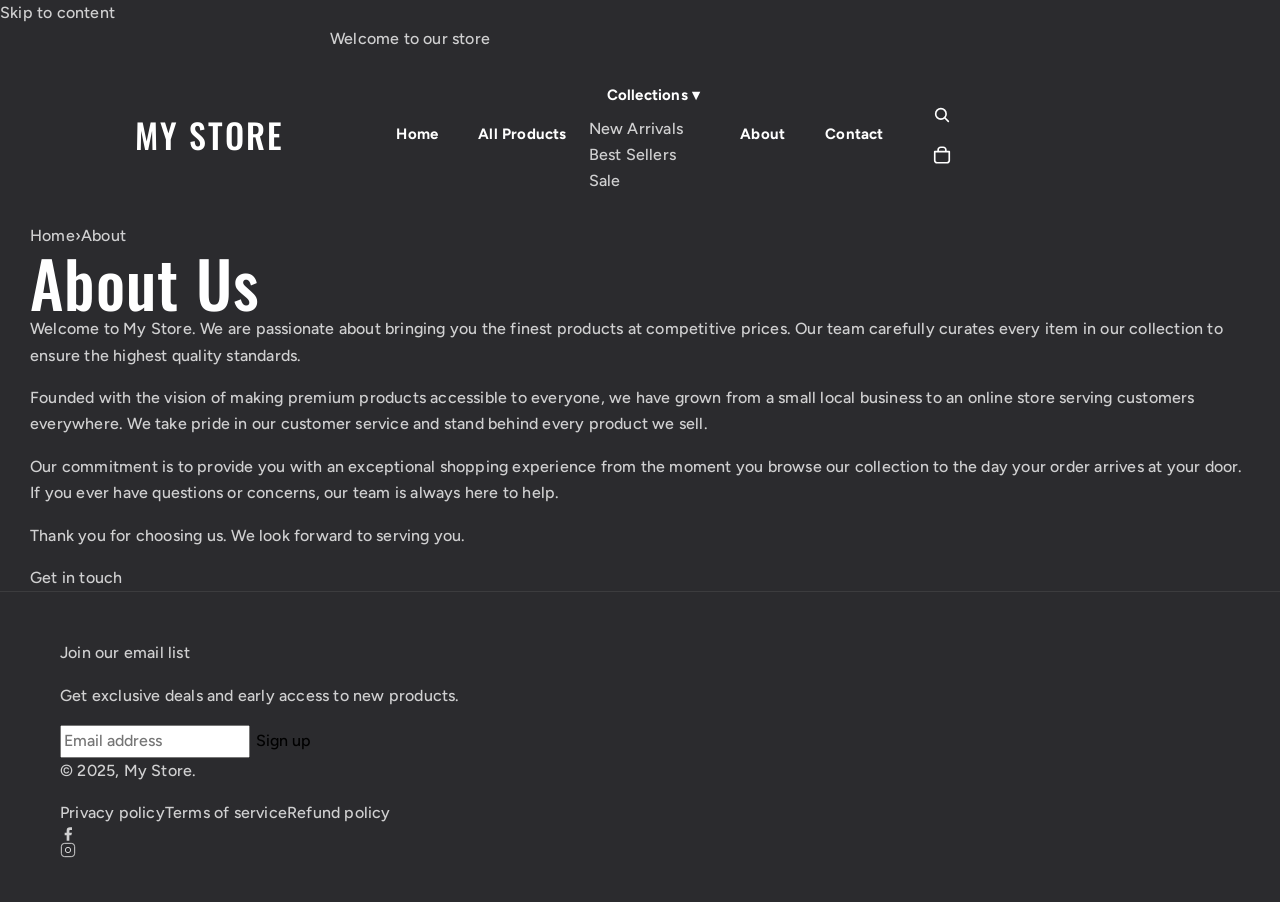
<file: about.html>
<!DOCTYPE html>
<html lang="en">
<head>
  <meta charset="UTF-8">
  <meta name="viewport" content="width=device-width, initial-scale=1.0">
  <title>About Us — My Store</title>
  <link rel="preconnect" href="https://fonts.googleapis.com">
  <link rel="preconnect" href="https://fonts.gstatic.com" crossorigin>
  <link href="https://fonts.googleapis.com/css2?family=Inter:wght@400;500;700&display=swap" rel="stylesheet">
  <link rel="stylesheet" href="styles.css">
</head>
<body>

  <a class="skip-to-content" href="#main-content">Skip to content</a>
  <div class="announcement-bar"><div class="page-width">Welcome to our store</div></div>

  <header class="site-header">
    <div class="page-width">
      <div class="header-inner">
        <button class="header-menu-toggle" data-menu-toggle aria-label="Open menu">
          <svg width="20" height="20" viewBox="0 0 14 14" fill="none"><path d="M1 3.5H13" stroke="currentColor" stroke-width="1.5" stroke-linecap="round"/><path d="M1 10.5H13" stroke="currentColor" stroke-width="1.5" stroke-linecap="round"/></svg>
        </button>
        <div class="header-logo"><a href="index.html"><span class="header-logo-text">My Store</span></a></div>
        <nav class="header-nav"><ul class="nav-list">
          <li><a href="index.html" class="nav-link">Home</a></li>
          <li><a href="collection.html" class="nav-link">All Products</a></li>
          <li class="nav-item" style="position:relative;"><a href="collection.html" class="nav-link">Collections ▾</a><div class="mega-menu"><ul><li><a href="collection.html">New Arrivals</a></li><li><a href="collection.html">Best Sellers</a></li><li><a href="collection.html">Sale</a></li></ul></div></li>
          <li><a href="about.html" class="nav-link">About</a></li>
          <li><a href="contact.html" class="nav-link">Contact</a></li>
        </ul></nav>
        <div class="header-actions">
          <button class="header-action-btn" data-search-toggle aria-label="Search"><svg xmlns="http://www.w3.org/2000/svg" viewBox="0 0 20 20" fill="none"><circle cx="9" cy="9" r="4.75" stroke="currentColor" stroke-width="1.5"/><path stroke="currentColor" stroke-linecap="round" stroke-width="1.5" d="m12.5 12.5 3.25 3.25"/></svg></button>
          <button class="header-action-btn" data-cart-toggle aria-label="Cart"><svg xmlns="http://www.w3.org/2000/svg" viewBox="0 0 20 20" fill="none"><path stroke="currentColor" stroke-linecap="round" stroke-linejoin="round" stroke-width="1.5" d="M3.392 6.875h13.216v8.016c0 .567-.224 1.112-.624 1.513-.4.402-.941.627-1.506.627H5.522a2.13 2.13 0 0 1-1.506-.627 2.15 2.15 0 0 1-.624-1.513zM8.818 2.969h2.333c.618 0 1.211.247 1.649.686a2.35 2.35 0 0 1 .683 1.658v1.562H6.486V5.313c0-.622.246-1.218.683-1.658a2.33 2.33 0 0 1 1.65-.686"/></svg><span class="cart-count" style="display:none">0</span></button>
        </div>
      </div>
    </div>
  </header>

  <div class="search-overlay"><div class="search-panel"><form action="search.html" method="get" class="search-input-wrap"><svg xmlns="http://www.w3.org/2000/svg" viewBox="0 0 20 20" fill="none"><circle cx="9" cy="9" r="4.75" stroke="currentColor" stroke-width="1.5"/><path stroke="currentColor" stroke-linecap="round" stroke-width="1.5" d="m12.5 12.5 3.25 3.25"/></svg><input type="search" name="q" placeholder="Search products..." autocomplete="off" aria-label="Search"></form></div></div>
  <div class="mobile-nav-overlay"><div class="mobile-nav-drawer"><div class="mobile-nav-header"><span class="header-logo-text">My Store</span><button class="mobile-nav-close"><svg width="20" height="20" viewBox="0 0 20 20" fill="none"><path d="M5 5l10 10M15 5L5 15" stroke="currentColor" stroke-width="1.5" stroke-linecap="round"/></svg></button></div><nav class="mobile-nav-links"><a href="index.html">Home</a><a href="collection.html">All Products</a><a href="about.html">About</a><a href="contact.html">Contact</a></nav></div></div>
  <div class="cart-overlay"><div class="cart-drawer"><div class="cart-drawer-header"><h3>Your cart</h3><button class="cart-drawer-close"><svg width="20" height="20" viewBox="0 0 20 20" fill="none"><path d="M5 5l10 10M15 5L5 15" stroke="currentColor" stroke-width="1.5" stroke-linecap="round"/></svg></button></div><div class="cart-drawer-body"></div><div class="cart-drawer-footer" style="display:none;"><div class="cart-total"><span>Subtotal</span><span class="cart-total-amount">$0.00</span></div><a href="cart.html" class="btn btn-primary" style="width:100%;display:flex;padding:16px;font-size:1rem;justify-content:center;">Check out</a></div></div></div>

  <main id="main-content">
    <div class="page-width">
      <nav class="breadcrumbs"><a href="index.html">Home</a><span>›</span><span>About</span></nav>
      <div class="page-content">
        <h1>About Us</h1>
        <p>Welcome to My Store. We are passionate about bringing you the finest products at competitive prices. Our team carefully curates every item in our collection to ensure the highest quality standards.</p>
        <p>Founded with the vision of making premium products accessible to everyone, we have grown from a small local business to an online store serving customers everywhere. We take pride in our customer service and stand behind every product we sell.</p>
        <p>Our commitment is to provide you with an exceptional shopping experience from the moment you browse our collection to the day your order arrives at your door. If you ever have questions or concerns, our team is always here to help.</p>
        <p>Thank you for choosing us. We look forward to serving you.</p>
        <a href="contact.html" class="btn btn-primary" style="margin-top:8px;">Get in touch</a>
      </div>
    </div>
  </main>

  <footer class="site-footer">
    <div class="footer-main"><div class="page-width"><div class="footer-grid"><div><p class="footer-email-label">Join our email list</p><p class="footer-email-desc">Get exclusive deals and early access to new products.</p></div><form class="footer-signup" data-newsletter-form><input type="email" placeholder="Email address" required><button type="submit"><span>Sign up</span></button></form></div></div></div>
    <div class="footer-utilities"><div class="page-width"><div class="footer-utilities-inner"><p class="footer-copyright">© 2025, My Store.</p><nav class="footer-policy-list"><a href="#">Privacy policy</a><a href="#">Terms of service</a><a href="#">Refund policy</a></nav><div class="footer-social"><a href="https://www.facebook.com/" target="_blank" rel="noopener" aria-label="Facebook"><svg xmlns="http://www.w3.org/2000/svg" viewBox="0 0 24 24" fill="currentColor" width="16" height="16"><path d="M18 2h-3a5 5 0 0 0-5 5v3H7v4h3v8h4v-8h3l1-4h-4V7a1 1 0 0 1 1-1h3z"/></svg></a><a href="https://www.instagram.com/" target="_blank" rel="noopener" aria-label="Instagram"><svg xmlns="http://www.w3.org/2000/svg" viewBox="0 0 24 24" fill="none" stroke="currentColor" stroke-width="1.5" width="16" height="16"><rect x="2" y="2" width="20" height="20" rx="5"/><circle cx="12" cy="12" r="4"/></svg></a></div></div></div></div>
  </footer>

  <script src="main.js"></script>
</body>
</html>
</file>
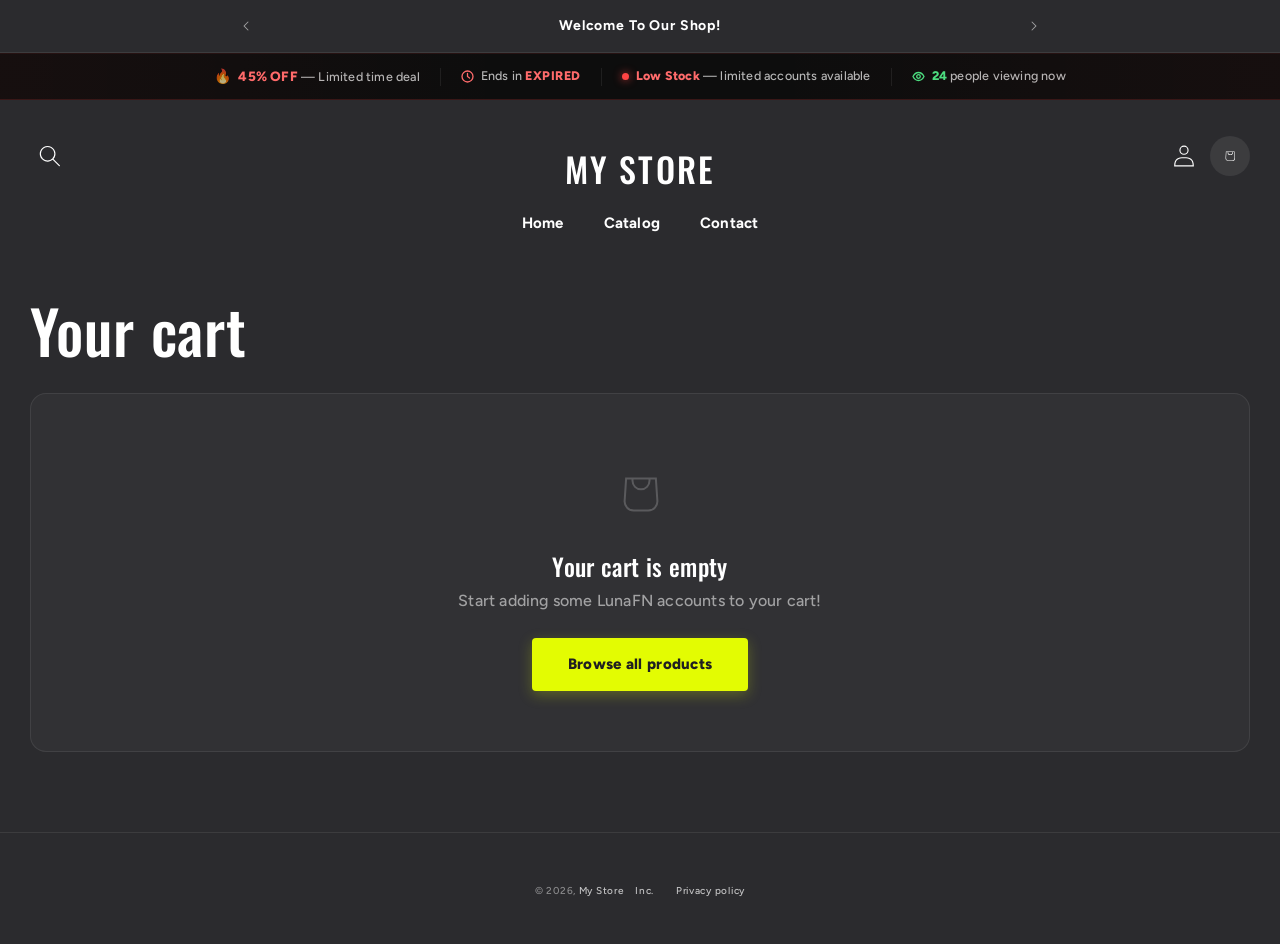
<file: cart.html>
<!DOCTYPE html>
<html lang="en">
<head>
  <meta charset="UTF-8">
  <meta name="viewport" content="width=device-width, initial-scale=1.0">
  <title>Cart – My Store</title>
  <link rel="preconnect" href="https://fonts.googleapis.com">
  <link rel="preconnect" href="https://fonts.gstatic.com" crossorigin>
  <link rel="stylesheet" href="styles.css">
</head>
<body>

  <!-- UTILITY BAR -->
  <div class="utility-bar">
    <div class="utility-bar__grid">
      <div class="announcement-bar" id="announcement-bar">
        <button class="slider-button slider-button--prev" aria-label="Previous announcement">
          <svg viewBox="0 0 10 6" fill="none"><path fill-rule="evenodd" clip-rule="evenodd" d="M9.354.646a.5.5 0 00-.708 0L5 4.293 1.354.646a.5.5 0 00-.708.708l4 4a.5.5 0 00.708 0l4-4a.5.5 0 000-.708z" fill="currentColor"/></svg>
        </button>
        <div class="announcement-bar__slides">
          <div class="announcement-bar__slide is-active"><p class="announcement-bar__message"><span>Welcome To Our Shop!</span></p></div>
          <div class="announcement-bar__slide"><p class="announcement-bar__message"><span>Over 2000+Customers!</span></p></div>
          <div class="announcement-bar__slide"><p class="announcement-bar__message"><span>Instant Delivery!</span></p></div>
          <div class="announcement-bar__slide"><p class="announcement-bar__message"><span>%45 OFF Summer Deal!</span></p></div>
          <div class="announcement-bar__slide"><p class="announcement-bar__message"><span>Affordable Prices!</span></p></div>
        </div>
        <button class="slider-button slider-button--next" aria-label="Next announcement">
          <svg viewBox="0 0 10 6" fill="none"><path fill-rule="evenodd" clip-rule="evenodd" d="M9.354.646a.5.5 0 00-.708 0L5 4.293 1.354.646a.5.5 0 00-.708.708l4 4a.5.5 0 00.708 0l4-4a.5.5 0 000-.708z" fill="currentColor"/></svg>
        </button>
      </div>
    </div>
  </div>

  <!-- LUNA URGENCY BAR -->
  <div id="luna-urgency-bar">
    <div id="luna-urgency-inner">
      <div class="lu-block lu-fire">
        <span class="lu-fire-icon">🔥</span>
        <span class="lu-fire-text"><strong>45% OFF</strong> — Limited time deal</span>
      </div>
      <div class="lu-sep"></div>
      <div class="lu-block lu-timer">
        <svg width="13" height="13" viewBox="0 0 13 13" fill="none"><circle cx="6.5" cy="6.5" r="5.5" stroke="#ff6b6b" stroke-width="1.3"/><path d="M6.5 3.5V6.5L8.5 8" stroke="#ff6b6b" stroke-width="1.3" stroke-linecap="round"/></svg>
        <span>Ends in <strong id="lu-countdown">--:--:--</strong></span>
      </div>
      <div class="lu-sep"></div>
      <div class="lu-block lu-stock">
        <span class="lu-stock-dot"></span>
        <span><strong>Low Stock</strong> — limited accounts available</span>
      </div>
      <div class="lu-sep"></div>
      <div class="lu-block lu-viewers">
        <svg width="13" height="13" viewBox="0 0 13 13" fill="none"><path d="M1 6.5C1 6.5 3 2.5 6.5 2.5C10 2.5 12 6.5 12 6.5C12 6.5 10 10.5 6.5 10.5C3 10.5 1 6.5 1 6.5Z" stroke="#4ade80" stroke-width="1.3"/><circle cx="6.5" cy="6.5" r="1.8" stroke="#4ade80" stroke-width="1.3"/></svg>
        <span><strong id="lu-viewers">24</strong> people viewing now</span>
      </div>
    </div>
  </div>

  <!-- HEADER -->
  <header class="site-header">
    <div class="header-inner">
      <div class="header-left">
        <button class="header-menu-toggle" data-menu-toggle aria-label="Menu">
          <svg xmlns="http://www.w3.org/2000/svg" fill="none" viewBox="0 0 18 16"><path d="M1 .5a.5.5 0 100 1h15.71a.5.5 0 000-1H1zM.5 8a.5.5 0 01.5-.5h15.71a.5.5 0 010 1H1A.5.5 0 01.5 8zm0 7a.5.5 0 01.5-.5h15.71a.5.5 0 010 1H1a.5.5 0 01-.5-.5z" fill="currentColor"/></svg>
        </button>
        <button class="header-action-btn" data-search-toggle aria-label="Search">
          <svg viewBox="0 0 18 19" fill="none"><path fill-rule="evenodd" clip-rule="evenodd" d="M11.03 11.68A5.784 5.784 0 112.85 3.5a5.784 5.784 0 018.18 8.18zm.26 1.12a6.78 6.78 0 11.72-.7l5.4 5.4a.5.5 0 11-.71.7l-5.41-5.4z" fill="currentColor"/></svg>
        </button>
      </div>

      <h1 class="header-logo">
        <a href="index.html"><span class="header-logo-text">My Store</span></a>
      </h1>

      <div class="header-right">
        <button class="header-action-btn" aria-label="Account">
          <svg viewBox="0 0 18 19" fill="none"><path fill-rule="evenodd" clip-rule="evenodd" d="M6 4.5a3 3 0 116 0 3 3 0 01-6 0zm3-4a4 4 0 100 8 4 4 0 000-8zm5.58 12.15c1.12.82 1.83 2.24 1.91 4.85H1.51c.08-2.6.79-4.03 1.9-4.85C4.66 11.75 6.5 11.5 9 11.5s4.35.26 5.58 1.15zM9 10.5c-2.5 0-4.65.24-6.17 1.35C1.27 12.98.5 14.93.5 18v.5h17V18c0-3.07-.77-5.02-2.33-6.15-1.52-1.1-3.67-1.35-6.17-1.35z" fill="currentColor"/></svg>
        </button>
        <a href="cart.html" class="header-action-btn header-action-btn--active" aria-label="Cart">
          <svg viewBox="0 0 40 40" fill="none"><path d="m15.75 11.8h-3.16l-.77 11.6a5 5 0 0 0 4.99 5.34h7.38a5 5 0 0 0 4.99-5.33l-.78-11.61zm0 1h-2.22l-.71 10.67a4 4 0 0 0 3.99 4.27h7.38a4 4 0 0 0 4-4.27l-.72-10.67h-2.22v.63a4.75 4.75 0 1 1 -9.5 0zm8.5 0h-7.5v.63a3.75 3.75 0 1 0 7.5 0z" fill="currentColor" fill-rule="evenodd"/></svg>
          <span class="cart-count" style="display:none">0</span>
        </a>
      </div>
    </div>

    <nav class="header-nav">
      <ul class="nav-list">
        <li><a href="index.html" class="nav-link">Home</a></li>
        <li><a href="collection.html" class="nav-link">Catalog</a></li>
        <li><a href="contact.html" class="nav-link">Contact</a></li>
      </ul>
    </nav>
  </header>

  <!-- SEARCH OVERLAY -->
  <div class="search-overlay">
    <div class="search-panel">
      <form class="search-input-wrap" onsubmit="return false;">
        <svg viewBox="0 0 18 19" fill="none"><path fill-rule="evenodd" clip-rule="evenodd" d="M11.03 11.68A5.784 5.784 0 112.85 3.5a5.784 5.784 0 018.18 8.18zm.26 1.12a6.78 6.78 0 11.72-.7l5.4 5.4a.5.5 0 11-.71.7l-5.41-5.4z" fill="currentColor"/></svg>
        <input type="search" placeholder="Search" autocomplete="off" aria-label="Search">
      </form>
    </div>
  </div>

  <!-- MOBILE NAV -->
  <div class="mobile-nav-overlay">
    <div class="mobile-nav-drawer">
      <div class="mobile-nav-header">
        <span class="header-logo-text">My Store</span>
        <button class="mobile-nav-close" aria-label="Close">
          <svg width="18" height="17" viewBox="0 0 18 17" fill="none"><path d="M.865 15.978a.5.5 0 00.707.707l7.433-7.431 7.579 7.282a.501.501 0 00.846-.37.5.5 0 00-.153-.351L9.712 8.546l7.417-7.416a.5.5 0 10-.707-.708L8.991 7.853 1.413.573a.5.5 0 10-.693.72l7.563 7.268-7.418 7.417z" fill="currentColor"/></svg>
        </button>
      </div>
      <nav class="mobile-nav-links">
        <a href="index.html">Home</a>
        <a href="collection.html">Catalog</a>
        <a href="contact.html">Contact</a>
      </nav>
    </div>
  </div>

  <!-- MAIN CONTENT -->
  <main>
    <section class="cart-page">
      <div class="page-width">
        <h1 class="cart-page__title">Your cart</h1>
        <div id="cart-container">
          <!-- Loaded by JavaScript -->
        </div>
      </div>
    </section>
  </main>

  <!-- FOOTER -->
  <footer class="site-footer">
    <div class="footer__copyright">
      <small>© 2026, <a href="index.html">My Store</a></small>
      <small><a href="#" target="_blank" rel="nofollow">Inc.</a></small>
      <ul class="footer__policies">
        <li><small><a href="refund-policy.html">Privacy policy</a></small></li>
      </ul>
    </div>
  </footer>

  <script src="main.js"></script>
  <script src="products.js"></script>
  <script>
    // CART PAGE
    (function() {
      function getCart() {
        return JSON.parse(localStorage.getItem('luna_cart') || '[]');
      }
      function saveCart(cart) {
        localStorage.setItem('luna_cart', JSON.stringify(cart));
      }
      function updateBadge() {
        var cart = getCart();
        var total = cart.reduce(function(s, i) { return s + i.quantity; }, 0);
        var badge = document.querySelector('.cart-count');
        if (badge) {
          if (total > 0) { badge.textContent = total; badge.style.display = 'flex'; }
          else badge.style.display = 'none';
        }
      }
      function render() {
        var cart = getCart();
        var container = document.getElementById('cart-container');

        if (cart.length === 0) {
          container.innerHTML =
            '<div class="cart-empty-page">' +
              '<svg width="80" height="80" viewBox="0 0 40 40" fill="none"><path d="m15.75 11.8h-3.16l-.77 11.6a5 5 0 0 0 4.99 5.34h7.38a5 5 0 0 0 4.99-5.33l-.78-11.61zm0 1h-2.22l-.71 10.67a4 4 0 0 0 3.99 4.27h7.38a4 4 0 0 0 4-4.27l-.72-10.67h-2.22v.63a4.75 4.75 0 1 1 -9.5 0zm8.5 0h-7.5v.63a3.75 3.75 0 1 0 7.5 0z" fill="currentColor" fill-rule="evenodd"/></svg>' +
              '<h2>Your cart is empty</h2>' +
              '<p>Start adding some LunaFN accounts to your cart!</p>' +
              '<a href="collection.html" class="button">Browse all products</a>' +
            '</div>';
          return;
        }

        var subtotal = cart.reduce(function(s, i) { return s + (i.price * i.quantity); }, 0);
        var itemsHtml = cart.map(function(item, idx) {
          return '<div class="cart-row" data-idx="' + idx + '">' +
            '<div class="cart-row__image"><a href="product.html?handle=' + item.handle + '"><img src="' + item.image + '" alt="' + item.title + '"></a></div>' +
            '<div class="cart-row__info">' +
              '<a href="product.html?handle=' + item.handle + '" class="cart-row__title">' + item.title + '</a>' +
              '<div class="cart-row__price">' + window.formatPrice(item.price) + '</div>' +
              '<button class="cart-row__remove" data-action="remove">Remove</button>' +
            '</div>' +
            '<div class="cart-row__qty">' +
              '<div class="quantity-selector">' +
                '<button class="quantity-btn" data-action="minus" type="button">\u2212</button>' +
                '<input class="quantity-input" type="number" value="' + item.quantity + '" min="1" max="10" readonly>' +
                '<button class="quantity-btn" data-action="plus" type="button">+</button>' +
              '</div>' +
            '</div>' +
            '<div class="cart-row__total">' + window.formatPrice(item.price * item.quantity) + '</div>' +
          '</div>';
        }).join('');

        container.innerHTML =
          '<div class="cart-layout">' +
            '<div class="cart-items">' + itemsHtml + '</div>' +
            '<div class="cart-summary">' +
              '<h3 class="cart-summary__title">Order Summary</h3>' +
              '<div class="cart-summary__row"><span>Subtotal</span><span>' + window.formatPrice(subtotal) + '</span></div>' +
              '<div class="cart-summary__row"><span>Shipping</span><span style="color:#4ade80;">Free</span></div>' +
              '<div class="cart-summary__divider"></div>' +
              '<div class="cart-summary__row cart-summary__total"><span>Total</span><span>' + window.formatPrice(subtotal) + '</span></div>' +
              '<button class="button button--full" id="checkout-btn">Check out</button>' +
              '<p class="cart-summary__note">' +
                '<svg width="12" height="12" viewBox="0 0 14 14" fill="none" style="display:inline;vertical-align:middle;margin-right:4px;"><path d="M7 1L2 3.5V7C2 10.1 4.2 13 7 13.8C9.8 13 12 10.1 12 7V3.5L7 1Z" fill="rgba(34,197,94,0.2)" stroke="#22c55e" stroke-width="1.3"/></svg>' +
                'Secure checkout · Instant delivery via email' +
              '</p>' +
            '</div>' +
          '</div>';

        // Bind quantity & remove handlers
        document.querySelectorAll('.cart-row').forEach(function(row) {
          var idx = parseInt(row.dataset.idx);
          row.querySelector('[data-action="plus"]').addEventListener('click', function() {
            var c = getCart();
            if (c[idx].quantity < 10) { c[idx].quantity++; saveCart(c); updateBadge(); render(); }
          });
          row.querySelector('[data-action="minus"]').addEventListener('click', function() {
            var c = getCart();
            if (c[idx].quantity > 1) { c[idx].quantity--; saveCart(c); updateBadge(); render(); }
          });
          row.querySelector('[data-action="remove"]').addEventListener('click', function() {
            var c = getCart();
            c.splice(idx, 1);
            saveCart(c);
            updateBadge();
            render();
          });
        });

        var co = document.getElementById('checkout-btn');
        if (co) co.addEventListener('click', function() {
          alert('Checkout coming soon! Contact us via the Contact page to complete your order.');
        });
      }

      render();
      updateBadge();
    })();

    // ANNOUNCEMENT BAR
    (function() {
      var slides = document.querySelectorAll('.announcement-bar__slide');
      var current = 0;
      function next() { slides[current].classList.remove('is-active'); current=(current+1)%slides.length; slides[current].classList.add('is-active'); }
      function prev() { slides[current].classList.remove('is-active'); current=(current-1+slides.length)%slides.length; slides[current].classList.add('is-active'); }
      setInterval(next, 3000);
      document.querySelector('.slider-button--next').addEventListener('click', next);
      document.querySelector('.slider-button--prev').addEventListener('click', prev);
    })();

    // URGENCY COUNTDOWN
    (function() {
      var deadline = new Date('June 5, 2026').getTime();
      function tick() {
        var diff = deadline - Date.now();
        if (diff <= 0) { document.getElementById('lu-countdown').textContent = 'EXPIRED'; return; }
        var h = Math.floor(diff/3600000), m = Math.floor((diff%3600000)/60000), s = Math.floor((diff%60000)/1000);
        document.getElementById('lu-countdown').textContent = String(h).padStart(2,'0')+':'+String(m).padStart(2,'0')+':'+String(s).padStart(2,'0');
      }
      tick(); setInterval(tick,1000);
      var v=24;
      setInterval(function() { v=Math.max(14,Math.min(38,v+Math.floor(Math.random()*5)-2)); document.getElementById('lu-viewers').textContent=v; }, 7000);
    })();
  </script>
</body>
</html>
</file>
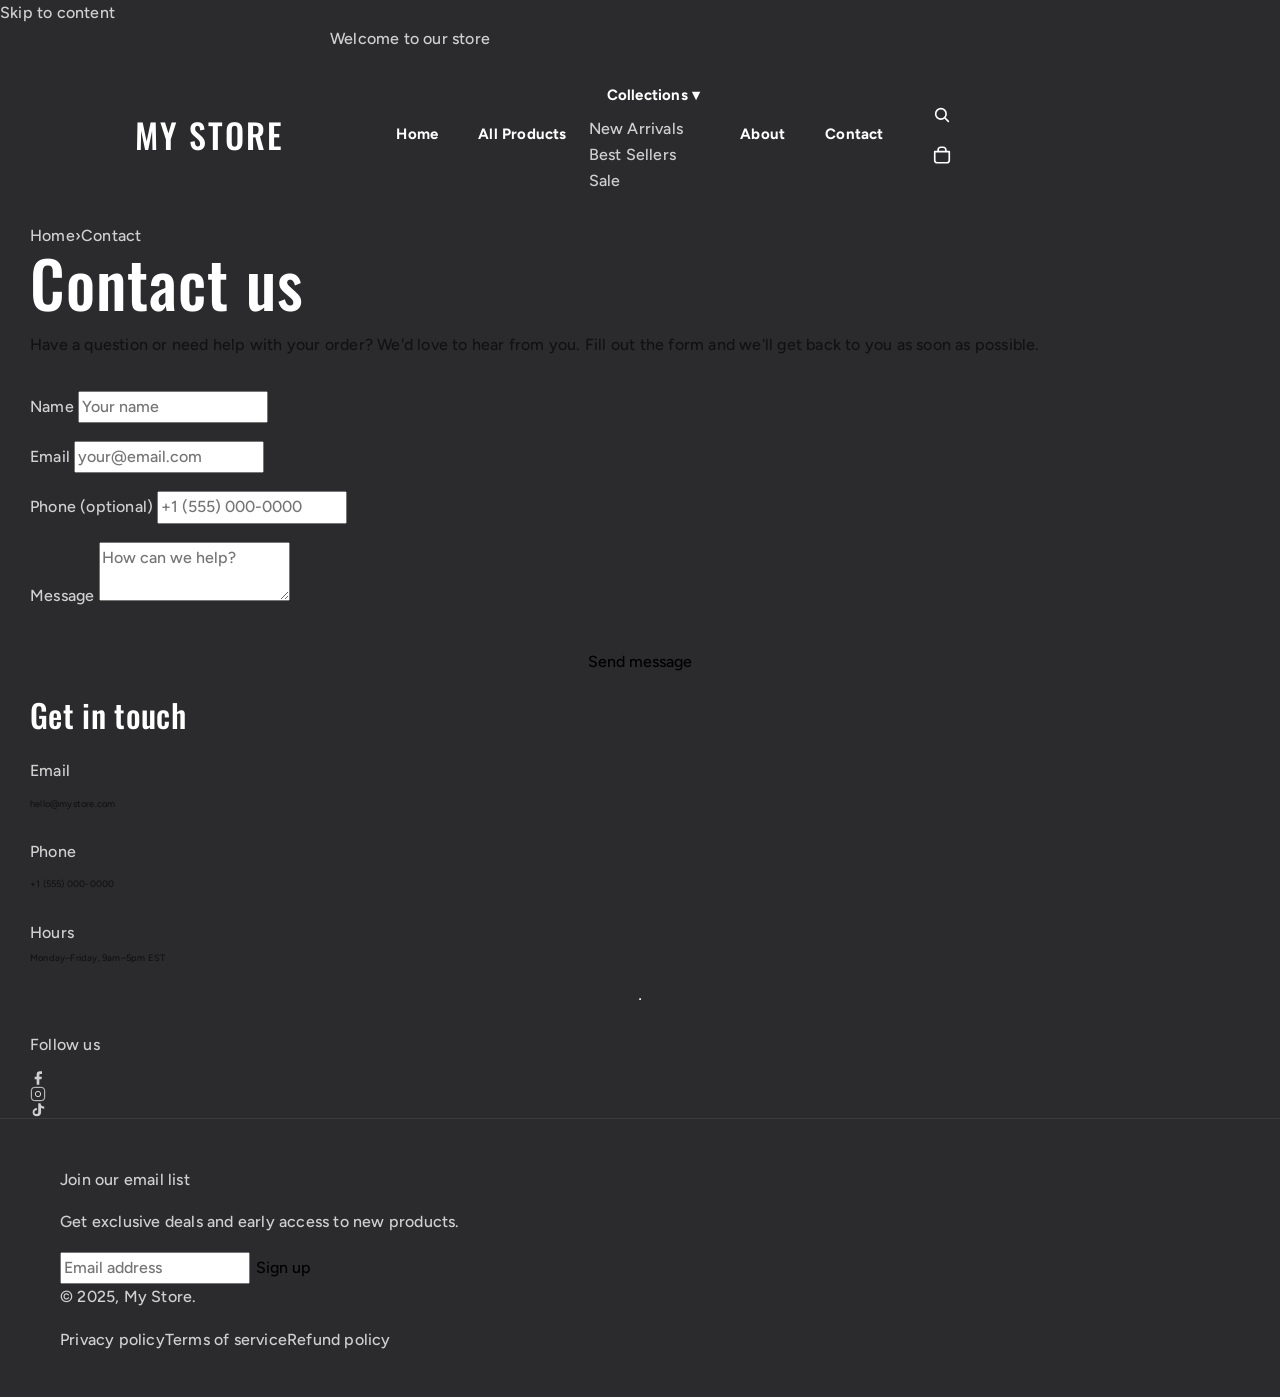
<file: contact.html>
<!DOCTYPE html>
<html lang="en">
<head>
  <meta charset="UTF-8">
  <meta name="viewport" content="width=device-width, initial-scale=1.0">
  <title>Contact — My Store</title>
  <link rel="preconnect" href="https://fonts.googleapis.com">
  <link rel="preconnect" href="https://fonts.gstatic.com" crossorigin>
  <link href="https://fonts.googleapis.com/css2?family=Inter:wght@400;500;700&display=swap" rel="stylesheet">
  <link rel="stylesheet" href="styles.css">
</head>
<body>

  <a class="skip-to-content" href="#main-content">Skip to content</a>
  <div class="announcement-bar"><div class="page-width">Welcome to our store</div></div>

  <header class="site-header">
    <div class="page-width">
      <div class="header-inner">
        <button class="header-menu-toggle" data-menu-toggle aria-label="Open menu"><svg width="20" height="20" viewBox="0 0 14 14" fill="none"><path d="M1 3.5H13" stroke="currentColor" stroke-width="1.5" stroke-linecap="round"/><path d="M1 10.5H13" stroke="currentColor" stroke-width="1.5" stroke-linecap="round"/></svg></button>
        <div class="header-logo"><a href="index.html"><span class="header-logo-text">My Store</span></a></div>
        <nav class="header-nav"><ul class="nav-list">
          <li><a href="index.html" class="nav-link">Home</a></li>
          <li><a href="collection.html" class="nav-link">All Products</a></li>
          <li class="nav-item" style="position:relative;"><a href="collection.html" class="nav-link">Collections ▾</a><div class="mega-menu"><ul><li><a href="collection.html">New Arrivals</a></li><li><a href="collection.html">Best Sellers</a></li><li><a href="collection.html">Sale</a></li></ul></div></li>
          <li><a href="about.html" class="nav-link">About</a></li>
          <li><a href="contact.html" class="nav-link">Contact</a></li>
        </ul></nav>
        <div class="header-actions">
          <button class="header-action-btn" data-search-toggle aria-label="Search"><svg xmlns="http://www.w3.org/2000/svg" viewBox="0 0 20 20" fill="none"><circle cx="9" cy="9" r="4.75" stroke="currentColor" stroke-width="1.5"/><path stroke="currentColor" stroke-linecap="round" stroke-width="1.5" d="m12.5 12.5 3.25 3.25"/></svg></button>
          <button class="header-action-btn" data-cart-toggle aria-label="Cart"><svg xmlns="http://www.w3.org/2000/svg" viewBox="0 0 20 20" fill="none"><path stroke="currentColor" stroke-linecap="round" stroke-linejoin="round" stroke-width="1.5" d="M3.392 6.875h13.216v8.016c0 .567-.224 1.112-.624 1.513-.4.402-.941.627-1.506.627H5.522a2.13 2.13 0 0 1-1.506-.627 2.15 2.15 0 0 1-.624-1.513zM8.818 2.969h2.333c.618 0 1.211.247 1.649.686a2.35 2.35 0 0 1 .683 1.658v1.562H6.486V5.313c0-.622.246-1.218.683-1.658a2.33 2.33 0 0 1 1.65-.686"/></svg><span class="cart-count" style="display:none">0</span></button>
        </div>
      </div>
    </div>
  </header>

  <div class="search-overlay"><div class="search-panel"><form action="search.html" method="get" class="search-input-wrap"><svg xmlns="http://www.w3.org/2000/svg" viewBox="0 0 20 20" fill="none"><circle cx="9" cy="9" r="4.75" stroke="currentColor" stroke-width="1.5"/><path stroke="currentColor" stroke-linecap="round" stroke-width="1.5" d="m12.5 12.5 3.25 3.25"/></svg><input type="search" name="q" placeholder="Search products..." autocomplete="off" aria-label="Search"></form></div></div>
  <div class="mobile-nav-overlay"><div class="mobile-nav-drawer"><div class="mobile-nav-header"><span class="header-logo-text">My Store</span><button class="mobile-nav-close"><svg width="20" height="20" viewBox="0 0 20 20" fill="none"><path d="M5 5l10 10M15 5L5 15" stroke="currentColor" stroke-width="1.5" stroke-linecap="round"/></svg></button></div><nav class="mobile-nav-links"><a href="index.html">Home</a><a href="collection.html">All Products</a><a href="about.html">About</a><a href="contact.html">Contact</a></nav></div></div>
  <div class="cart-overlay"><div class="cart-drawer"><div class="cart-drawer-header"><h3>Your cart</h3><button class="cart-drawer-close"><svg width="20" height="20" viewBox="0 0 20 20" fill="none"><path d="M5 5l10 10M15 5L5 15" stroke="currentColor" stroke-width="1.5" stroke-linecap="round"/></svg></button></div><div class="cart-drawer-body"></div><div class="cart-drawer-footer" style="display:none;"><div class="cart-total"><span>Subtotal</span><span class="cart-total-amount">$0.00</span></div><a href="cart.html" class="btn btn-primary" style="width:100%;display:flex;padding:16px;font-size:1rem;justify-content:center;">Check out</a></div></div></div>

  <main id="main-content">
    <div class="contact-page">
      <div class="page-width">
        <nav class="breadcrumbs"><a href="index.html">Home</a><span>›</span><span>Contact</span></nav>
        <div class="contact-layout">
          <div>
            <h1 style="margin-bottom:16px;">Contact us</h1>
            <p style="color:rgba(0,0,0,0.6);margin-bottom:32px;">Have a question or need help with your order? We'd love to hear from you. Fill out the form and we'll get back to you as soon as possible.</p>
            <form class="contact-form" data-contact-form>
              <div class="form-field">
                <label for="contact-name">Name</label>
                <input type="text" id="contact-name" name="name" placeholder="Your name" required>
              </div>
              <div class="form-field">
                <label for="contact-email">Email</label>
                <input type="email" id="contact-email" name="email" placeholder="your@email.com" required>
              </div>
              <div class="form-field">
                <label for="contact-phone">Phone (optional)</label>
                <input type="tel" id="contact-phone" name="phone" placeholder="+1 (555) 000-0000">
              </div>
              <div class="form-field">
                <label for="contact-message">Message</label>
                <textarea id="contact-message" name="message" placeholder="How can we help?" required></textarea>
              </div>
              <button type="submit" class="btn btn-primary" style="margin-top:8px;padding:14px 32px;">Send message</button>
            </form>
          </div>
          <div style="padding-top:8px;">
            <h3 style="margin-bottom:24px;">Get in touch</h3>
            <div style="display:flex;flex-direction:column;gap:24px;">
              <div>
                <p style="font-weight:500;margin-bottom:4px;">Email</p>
                <a href="mailto:hello@mystore.com" style="color:rgba(0,0,0,0.6);font-size:0.9375rem;">hello@mystore.com</a>
              </div>
              <div>
                <p style="font-weight:500;margin-bottom:4px;">Phone</p>
                <a href="tel:+15550000000" style="color:rgba(0,0,0,0.6);font-size:0.9375rem;">+1 (555) 000-0000</a>
              </div>
              <div>
                <p style="font-weight:500;margin-bottom:4px;">Hours</p>
                <p style="color:rgba(0,0,0,0.6);font-size:0.9375rem;margin:0;">Monday–Friday, 9am–5pm EST</p>
              </div>
              <hr class="divider">
              <div>
                <p style="font-weight:500;margin-bottom:12px;">Follow us</p>
                <div class="footer-social" style="justify-content:flex-start;">
                  <a href="https://www.facebook.com/" target="_blank" rel="noopener" aria-label="Facebook" style="width:40px;height:40px;background:rgba(0,0,0,0.04);"><svg xmlns="http://www.w3.org/2000/svg" viewBox="0 0 24 24" fill="currentColor" width="16" height="16"><path d="M18 2h-3a5 5 0 0 0-5 5v3H7v4h3v8h4v-8h3l1-4h-4V7a1 1 0 0 1 1-1h3z"/></svg></a>
                  <a href="https://www.instagram.com/" target="_blank" rel="noopener" aria-label="Instagram" style="width:40px;height:40px;background:rgba(0,0,0,0.04);"><svg xmlns="http://www.w3.org/2000/svg" viewBox="0 0 24 24" fill="none" stroke="currentColor" stroke-width="1.5" width="16" height="16"><rect x="2" y="2" width="20" height="20" rx="5"/><circle cx="12" cy="12" r="4"/></svg></a>
                  <a href="https://www.tiktok.com/" target="_blank" rel="noopener" aria-label="TikTok" style="width:40px;height:40px;background:rgba(0,0,0,0.04);"><svg xmlns="http://www.w3.org/2000/svg" viewBox="0 0 24 24" fill="currentColor" width="16" height="16"><path d="M19.59 6.69a4.83 4.83 0 0 1-3.77-4.25V2h-3.45v13.67a2.89 2.89 0 0 1-2.88 2.5 2.89 2.89 0 0 1-2.89-2.89 2.89 2.89 0 0 1 2.89-2.89c.28 0 .54.04.79.1V9.01a6.34 6.34 0 0 0-6.34 6.33 6.34 6.34 0 0 0 12.67 0V8.69a8.15 8.15 0 0 0 4.77 1.52V6.72a4.85 4.85 0 0 1-1-.03z"/></svg></a>
                </div>
              </div>
            </div>
          </div>
        </div>
      </div>
    </div>
  </main>

  <footer class="site-footer">
    <div class="footer-main"><div class="page-width"><div class="footer-grid"><div><p class="footer-email-label">Join our email list</p><p class="footer-email-desc">Get exclusive deals and early access to new products.</p></div><form class="footer-signup" data-newsletter-form><input type="email" placeholder="Email address" required><button type="submit"><span>Sign up</span></button></form></div></div></div>
    <div class="footer-utilities"><div class="page-width"><div class="footer-utilities-inner"><p class="footer-copyright">© 2025, My Store.</p><nav class="footer-policy-list"><a href="#">Privacy policy</a><a href="#">Terms of service</a><a href="#">Refund policy</a></nav></div></div></div>
  </footer>

  <script src="main.js"></script>
</body>
</html>
</file>
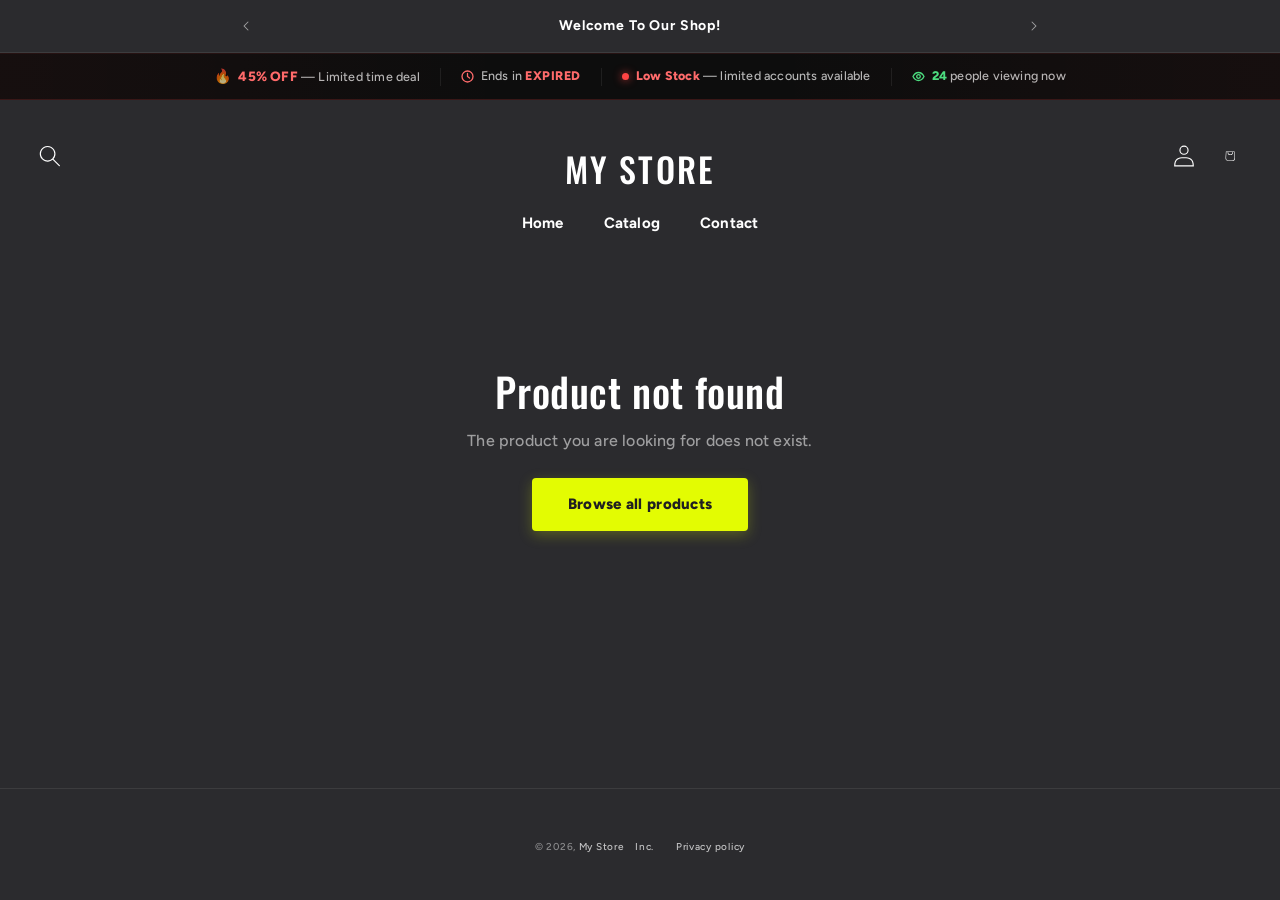
<file: product.html>
<!DOCTYPE html>
<html lang="en">
<head>
  <meta charset="UTF-8">
  <meta name="viewport" content="width=device-width, initial-scale=1.0">
  <title id="page-title">Product – My Store</title>
  <meta name="description" content="LunaFN Account">
  <link rel="preconnect" href="https://fonts.googleapis.com">
  <link rel="preconnect" href="https://fonts.gstatic.com" crossorigin>
  <link rel="stylesheet" href="styles.css">
</head>
<body>

  <!-- UTILITY BAR -->
  <div class="utility-bar">
    <div class="utility-bar__grid">
      <div class="announcement-bar" id="announcement-bar">
        <button class="slider-button slider-button--prev" aria-label="Previous announcement">
          <svg viewBox="0 0 10 6" fill="none"><path fill-rule="evenodd" clip-rule="evenodd" d="M9.354.646a.5.5 0 00-.708 0L5 4.293 1.354.646a.5.5 0 00-.708.708l4 4a.5.5 0 00.708 0l4-4a.5.5 0 000-.708z" fill="currentColor"/></svg>
        </button>
        <div class="announcement-bar__slides">
          <div class="announcement-bar__slide is-active"><p class="announcement-bar__message"><span>Welcome To Our Shop!</span></p></div>
          <div class="announcement-bar__slide"><p class="announcement-bar__message"><span>Over 2000+Customers!</span></p></div>
          <div class="announcement-bar__slide"><p class="announcement-bar__message"><span>Instant Delivery!</span></p></div>
          <div class="announcement-bar__slide"><p class="announcement-bar__message"><span>%45 OFF Summer Deal!</span></p></div>
          <div class="announcement-bar__slide"><p class="announcement-bar__message"><span>Affordable Prices!</span></p></div>
        </div>
        <button class="slider-button slider-button--next" aria-label="Next announcement">
          <svg viewBox="0 0 10 6" fill="none"><path fill-rule="evenodd" clip-rule="evenodd" d="M9.354.646a.5.5 0 00-.708 0L5 4.293 1.354.646a.5.5 0 00-.708.708l4 4a.5.5 0 00.708 0l4-4a.5.5 0 000-.708z" fill="currentColor"/></svg>
        </button>
      </div>
    </div>
  </div>

  <!-- LUNA URGENCY BAR -->
  <div id="luna-urgency-bar">
    <div id="luna-urgency-inner">
      <div class="lu-block lu-fire">
        <span class="lu-fire-icon">🔥</span>
        <span class="lu-fire-text"><strong>45% OFF</strong> — Limited time deal</span>
      </div>
      <div class="lu-sep"></div>
      <div class="lu-block lu-timer">
        <svg width="13" height="13" viewBox="0 0 13 13" fill="none"><circle cx="6.5" cy="6.5" r="5.5" stroke="#ff6b6b" stroke-width="1.3"/><path d="M6.5 3.5V6.5L8.5 8" stroke="#ff6b6b" stroke-width="1.3" stroke-linecap="round"/></svg>
        <span>Ends in <strong id="lu-countdown">--:--:--</strong></span>
      </div>
      <div class="lu-sep"></div>
      <div class="lu-block lu-stock">
        <span class="lu-stock-dot"></span>
        <span><strong>Low Stock</strong> — limited accounts available</span>
      </div>
      <div class="lu-sep"></div>
      <div class="lu-block lu-viewers">
        <svg width="13" height="13" viewBox="0 0 13 13" fill="none"><path d="M1 6.5C1 6.5 3 2.5 6.5 2.5C10 2.5 12 6.5 12 6.5C12 6.5 10 10.5 6.5 10.5C3 10.5 1 6.5 1 6.5Z" stroke="#4ade80" stroke-width="1.3"/><circle cx="6.5" cy="6.5" r="1.8" stroke="#4ade80" stroke-width="1.3"/></svg>
        <span><strong id="lu-viewers">24</strong> people viewing now</span>
      </div>
    </div>
  </div>

  <!-- HEADER -->
  <header class="site-header">
    <div class="header-inner">
      <div class="header-left">
        <button class="header-menu-toggle" data-menu-toggle aria-label="Menu">
          <svg xmlns="http://www.w3.org/2000/svg" fill="none" viewBox="0 0 18 16"><path d="M1 .5a.5.5 0 100 1h15.71a.5.5 0 000-1H1zM.5 8a.5.5 0 01.5-.5h15.71a.5.5 0 010 1H1A.5.5 0 01.5 8zm0 7a.5.5 0 01.5-.5h15.71a.5.5 0 010 1H1a.5.5 0 01-.5-.5z" fill="currentColor"/></svg>
        </button>
        <button class="header-action-btn" data-search-toggle aria-label="Search">
          <svg viewBox="0 0 18 19" fill="none"><path fill-rule="evenodd" clip-rule="evenodd" d="M11.03 11.68A5.784 5.784 0 112.85 3.5a5.784 5.784 0 018.18 8.18zm.26 1.12a6.78 6.78 0 11.72-.7l5.4 5.4a.5.5 0 11-.71.7l-5.41-5.4z" fill="currentColor"/></svg>
        </button>
      </div>

      <h1 class="header-logo">
        <a href="index.html"><span class="header-logo-text">My Store</span></a>
      </h1>

      <div class="header-right">
        <button class="header-action-btn" aria-label="Account">
          <svg viewBox="0 0 18 19" fill="none"><path fill-rule="evenodd" clip-rule="evenodd" d="M6 4.5a3 3 0 116 0 3 3 0 01-6 0zm3-4a4 4 0 100 8 4 4 0 000-8zm5.58 12.15c1.12.82 1.83 2.24 1.91 4.85H1.51c.08-2.6.79-4.03 1.9-4.85C4.66 11.75 6.5 11.5 9 11.5s4.35.26 5.58 1.15zM9 10.5c-2.5 0-4.65.24-6.17 1.35C1.27 12.98.5 14.93.5 18v.5h17V18c0-3.07-.77-5.02-2.33-6.15-1.52-1.1-3.67-1.35-6.17-1.35z" fill="currentColor"/></svg>
        </button>
        <a href="cart.html" class="header-action-btn" data-cart-toggle aria-label="Cart">
          <svg viewBox="0 0 40 40" fill="none"><path d="m15.75 11.8h-3.16l-.77 11.6a5 5 0 0 0 4.99 5.34h7.38a5 5 0 0 0 4.99-5.33l-.78-11.61zm0 1h-2.22l-.71 10.67a4 4 0 0 0 3.99 4.27h7.38a4 4 0 0 0 4-4.27l-.72-10.67h-2.22v.63a4.75 4.75 0 1 1 -9.5 0zm8.5 0h-7.5v.63a3.75 3.75 0 1 0 7.5 0z" fill="currentColor" fill-rule="evenodd"/></svg>
          <span class="cart-count" style="display:none">0</span>
        </a>
      </div>
    </div>

    <nav class="header-nav">
      <ul class="nav-list">
        <li><a href="index.html" class="nav-link">Home</a></li>
        <li><a href="collection.html" class="nav-link">Catalog</a></li>
        <li><a href="contact.html" class="nav-link">Contact</a></li>
      </ul>
    </nav>
  </header>

  <!-- SEARCH OVERLAY -->
  <div class="search-overlay">
    <div class="search-panel">
      <form class="search-input-wrap" onsubmit="return false;">
        <svg viewBox="0 0 18 19" fill="none"><path fill-rule="evenodd" clip-rule="evenodd" d="M11.03 11.68A5.784 5.784 0 112.85 3.5a5.784 5.784 0 018.18 8.18zm.26 1.12a6.78 6.78 0 11.72-.7l5.4 5.4a.5.5 0 11-.71.7l-5.41-5.4z" fill="currentColor"/></svg>
        <input type="search" placeholder="Search" autocomplete="off" aria-label="Search">
      </form>
    </div>
  </div>

  <!-- MOBILE NAV -->
  <div class="mobile-nav-overlay">
    <div class="mobile-nav-drawer">
      <div class="mobile-nav-header">
        <span class="header-logo-text">My Store</span>
        <button class="mobile-nav-close" aria-label="Close">
          <svg width="18" height="17" viewBox="0 0 18 17" fill="none"><path d="M.865 15.978a.5.5 0 00.707.707l7.433-7.431 7.579 7.282a.501.501 0 00.846-.37.5.5 0 00-.153-.351L9.712 8.546l7.417-7.416a.5.5 0 10-.707-.708L8.991 7.853 1.413.573a.5.5 0 10-.693.72l7.563 7.268-7.418 7.417z" fill="currentColor"/></svg>
        </button>
      </div>
      <nav class="mobile-nav-links">
        <a href="index.html">Home</a>
        <a href="collection.html">Catalog</a>
        <a href="contact.html">Contact</a>
      </nav>
    </div>
  </div>

  <!-- CART DRAWER -->
  <div class="cart-overlay">
    <div class="cart-drawer">
      <div class="cart-drawer-header">
        <h3>Your cart</h3>
        <button class="cart-drawer-close" aria-label="Close cart">
          <svg width="18" height="17" viewBox="0 0 18 17" fill="none"><path d="M.865 15.978a.5.5 0 00.707.707l7.433-7.431 7.579 7.282a.501.501 0 00.846-.37.5.5 0 00-.153-.351L9.712 8.546l7.417-7.416a.5.5 0 10-.707-.708L8.991 7.853 1.413.573a.5.5 0 10-.693.72l7.563 7.268-7.418 7.417z" fill="currentColor"/></svg>
        </button>
      </div>
      <div class="cart-drawer-body"></div>
      <div class="cart-drawer-footer" style="display:none;">
        <div class="cart-total"><span>Subtotal</span><span class="cart-total-amount">$0.00</span></div>
        <a href="cart.html" class="button">Check out</a>
      </div>
    </div>
  </div>

  <!-- MAIN CONTENT -->
  <main>
    <section class="product-page">
      <div class="product-page-inner page-width" id="product-container">
        <!-- Loaded by JavaScript -->
      </div>
    </section>
  </main>

  <!-- FOOTER -->
  <footer class="site-footer">
    <div class="footer__copyright">
      <small>© 2026, <a href="index.html">My Store</a></small>
      <small><a href="#" target="_blank" rel="nofollow">Inc.</a></small>
      <ul class="footer__policies">
        <li><small><a href="refund-policy.html">Privacy policy</a></small></li>
      </ul>
    </div>
  </footer>

  <script src="main.js"></script>
  <script src="products.js"></script>
  <script>
    // RENDER PRODUCT DETAIL
    (function() {
      var params = new URLSearchParams(window.location.search);
      var handle = params.get('handle');
      var container = document.getElementById('product-container');
      var product = handle ? window.findProduct(handle) : null;

      if (!product) {
        container.innerHTML =
          '<div class="product-not-found">' +
            '<h1>Product not found</h1>' +
            '<p>The product you are looking for does not exist.</p>' +
            '<a href="collection.html" class="button">Browse all products</a>' +
          '</div>';
        return;
      }

      document.getElementById('page-title').textContent = product.title + ' – My Store';

      var featuresHtml = product.features.map(function(f) {
        return '<li>' +
          '<svg width="18" height="18" viewBox="0 0 18 18" fill="none"><path d="M3 9L7 13L15 5" stroke="#e3fc02" stroke-width="2.4" stroke-linecap="round" stroke-linejoin="round"/></svg>' +
          '<span>' + f + '</span>' +
        '</li>';
      }).join('');

      container.innerHTML =
        '<div class="product-page-grid">' +
          '<div class="product-gallery">' +
            '<div class="product-gallery__main">' +
              '<img src="' + product.image + '" alt="' + product.title + '">' +
            '</div>' +
          '</div>' +
          '<div class="product-info">' +
            '<div class="product-vendor">LunaFN</div>' +
            '<h1 class="product-info__title">' + product.title + '</h1>' +
            '<div class="product-info__subtitle">' + product.subtitle + '</div>' +
            '<div class="product-info__price">' + window.formatPrice(product.price) + '</div>' +
            '<div class="product-info__features">' +
              '<h3>What\u2019s included</h3>' +
              '<ul>' + featuresHtml + '</ul>' +
            '</div>' +
            '<div class="product-info__actions">' +
              '<div class="quantity-selector">' +
                '<button class="quantity-btn" id="qty-minus" type="button">\u2212</button>' +
                '<input class="quantity-input" id="qty-input" type="number" value="1" min="1" max="10">' +
                '<button class="quantity-btn" id="qty-plus" type="button">+</button>' +
              '</div>' +
              '<button class="button button--full" id="add-to-cart">Add to cart</button>' +
              '<button class="button button--buy" id="buy-now">Buy it now</button>' +
            '</div>' +
            '<div class="product-info__trust">' +
              '<svg width="14" height="14" viewBox="0 0 14 14" fill="none"><path d="M7 1L2 3.5V7C2 10.1 4.2 13 7 13.8C9.8 13 12 10.1 12 7V3.5L7 1Z" fill="rgba(34,197,94,0.2)" stroke="#22c55e" stroke-width="1.3" stroke-linejoin="round"/><path d="M4.5 7L6.3 8.8L9.5 5.5" stroke="#22c55e" stroke-width="1.4" stroke-linecap="round" stroke-linejoin="round"/></svg>' +
              '<span>30-day money-back guarantee &nbsp;\u00B7&nbsp; Instant delivery via email</span>' +
            '</div>' +
          '</div>' +
        '</div>';

      // QUANTITY HANDLERS
      var qtyInput = document.getElementById('qty-input');
      document.getElementById('qty-minus').addEventListener('click', function() {
        var v = parseInt(qtyInput.value) || 1;
        if (v > 1) qtyInput.value = v - 1;
      });
      document.getElementById('qty-plus').addEventListener('click', function() {
        var v = parseInt(qtyInput.value) || 1;
        if (v < 10) qtyInput.value = v + 1;
      });

      // ADD TO CART
      document.getElementById('add-to-cart').addEventListener('click', function() {
        var qty = parseInt(qtyInput.value) || 1;
        addToCart(product, qty);
        var btn = document.getElementById('add-to-cart');
        var orig = btn.textContent;
        btn.textContent = '\u2713 Added to cart';
        btn.disabled = true;
        setTimeout(function() {
          btn.textContent = orig;
          btn.disabled = false;
        }, 1800);
      });

      // BUY NOW
      document.getElementById('buy-now').addEventListener('click', function() {
        var qty = parseInt(qtyInput.value) || 1;
        addToCart(product, qty);
        window.location.href = 'cart.html';
      });

      function addToCart(product, qty) {
        var cart = JSON.parse(localStorage.getItem('luna_cart') || '[]');
        var existing = cart.find(function(item) { return item.handle === product.handle; });
        if (existing) {
          existing.quantity += qty;
        } else {
          cart.push({
            handle: product.handle,
            title: product.title,
            price: product.price,
            image: product.image,
            quantity: qty
          });
        }
        localStorage.setItem('luna_cart', JSON.stringify(cart));
        updateCartBadge();
      }

      function updateCartBadge() {
        var cart = JSON.parse(localStorage.getItem('luna_cart') || '[]');
        var total = cart.reduce(function(sum, item) { return sum + item.quantity; }, 0);
        var badge = document.querySelector('.cart-count');
        if (badge) {
          if (total > 0) {
            badge.textContent = total;
            badge.style.display = 'flex';
          } else {
            badge.style.display = 'none';
          }
        }
      }
      updateCartBadge();
    })();

    // ANNOUNCEMENT BAR SLIDESHOW
    (function() {
      var slides = document.querySelectorAll('.announcement-bar__slide');
      var current = 0;
      function nextSlide() {
        slides[current].classList.remove('is-active');
        current = (current + 1) % slides.length;
        slides[current].classList.add('is-active');
      }
      function prevSlide() {
        slides[current].classList.remove('is-active');
        current = (current - 1 + slides.length) % slides.length;
        slides[current].classList.add('is-active');
      }
      setInterval(nextSlide, 3000);
      document.querySelector('.slider-button--next').addEventListener('click', nextSlide);
      document.querySelector('.slider-button--prev').addEventListener('click', prevSlide);
    })();

    // URGENCY COUNTDOWN
    (function() {
      var deadline = new Date('June 5, 2026').getTime();
      function tickTimer() {
        var diff = deadline - Date.now();
        if (diff <= 0) { document.getElementById('lu-countdown').textContent = 'EXPIRED'; return; }
        var h = Math.floor(diff / 3600000);
        var m = Math.floor((diff % 3600000) / 60000);
        var s = Math.floor((diff % 60000) / 1000);
        document.getElementById('lu-countdown').textContent =
          String(h).padStart(2,'0') + ':' + String(m).padStart(2,'0') + ':' + String(s).padStart(2,'0');
      }
      tickTimer();
      setInterval(tickTimer, 1000);
      var viewers = 24;
      setInterval(function() {
        viewers = Math.max(14, Math.min(38, viewers + Math.floor(Math.random() * 5) - 2));
        document.getElementById('lu-viewers').textContent = viewers;
      }, 7000);
    })();
  </script>
</body>
</html>
</file>
<file: styles.css>
/* ============================================
   LUNA FN STORE — EXACT MATCH (from real source)
   ============================================ */

@import url('https://fonts.googleapis.com/css2?family=Figtree:ital,wght@0,500;0,700;0,800;1,500;1,700&family=Oswald:wght@500&display=swap');

:root {
  /* Real color palette from Shopify */
  --color-bg: #1f1f21;
  --color-bg-2: #2b2b2e;
  --color-bg-3: #34343a;
  --color-fg: #ffffff;
  --color-fg-muted: rgba(255,255,255,0.78);
  --color-fg-subtle: rgba(255,255,255,0.55);
  --color-button: #e3fc02;
  --color-button-hover: #eeff4d;
  --color-button-text: #1f1f21;
  --color-accent-2: #00FCED;
  --color-border: rgba(255,255,255,0.08);
  --color-border-strong: rgba(255,255,255,0.14);

  --font-body: 'Figtree', sans-serif;
  --font-heading: 'Oswald', sans-serif;
  --page-width: 1600px;

  /* Refined easing & timing */
  --ease-smooth: cubic-bezier(0.4, 0, 0.2, 1);
  --ease-bounce: cubic-bezier(0.34, 1.56, 0.64, 1);
  --transition-fast: 0.18s var(--ease-smooth);
  --transition-base: 0.25s var(--ease-smooth);
  --transition-slow: 0.4s var(--ease-smooth);

  /* Shadows - layered & subtle */
  --shadow-sm: 0 1px 2px rgba(0,0,0,0.2);
  --shadow-md: 0 4px 16px rgba(0,0,0,0.18), 0 1px 3px rgba(0,0,0,0.12);
  --shadow-lg: 0 12px 32px rgba(0,0,0,0.28), 0 2px 8px rgba(0,0,0,0.15);
  --shadow-xl: 0 24px 56px rgba(0,0,0,0.4), 0 8px 16px rgba(0,0,0,0.2);
  --shadow-button: 0 4px 14px rgba(227, 252, 2, 0.25);
  --shadow-button-hover: 0 8px 24px rgba(227, 252, 2, 0.35);
}

*, *::before, *::after { box-sizing: border-box; }

html {
  scroll-behavior: smooth;
  font-size: 62.5%;
}

body {
  margin: 0;
  padding: 0;
  font-family: var(--font-body);
  font-size: 1.5rem;
  font-weight: 500;
  letter-spacing: 0.02rem;
  line-height: 1.65;
  color: var(--color-fg-muted);
  background: var(--color-bg-2);
  display: flex;
  flex-direction: column;
  min-height: 100vh;
  -webkit-font-smoothing: antialiased;
  -moz-osx-font-smoothing: grayscale;
  text-rendering: optimizeLegibility;
}

@media (min-width: 750px) {
  body { font-size: 1.6rem; }
}

img, svg { display: block; max-width: 100%; }
img { height: auto; }
input, textarea, select, button { font: inherit; }
a { color: inherit; text-decoration: none; }
ul, ol { margin: 0; padding: 0; list-style: none; }
button { cursor: pointer; border: none; background: none; }
main { flex: 1; }

::-webkit-scrollbar { width: 10px; }
::-webkit-scrollbar-track { background: transparent; }
::-webkit-scrollbar-thumb { background: rgba(255,255,255,0.12); border-radius: 99px; border: 2px solid var(--color-bg-2); }
::-webkit-scrollbar-thumb:hover { background: rgba(255,255,255,0.22); }

::selection { background: var(--color-button); color: var(--color-button-text); }

h1, h2, h3, h4, h5, h6 {
  margin: 0;
  font-family: var(--font-heading);
  font-weight: 500;
  color: var(--color-fg);
  letter-spacing: 0.01em;
}

h1, .h1 { font-size: clamp(3.6rem, 5vw, 6.4rem); line-height: 1.05; letter-spacing: 0.015em; }
h2, .h2 { font-size: clamp(2.8rem, 4vw, 4.8rem); line-height: 1.08; letter-spacing: 0.015em; }
h3, .h3 { font-size: clamp(2.2rem, 3vw, 3.2rem); line-height: 1.15; }
h5, .h5 { font-size: 1.4rem; font-weight: 500; letter-spacing: 0.04em; }

p { margin: 0 0 1em; }

:focus-visible {
  outline: 2px solid var(--color-button);
  outline-offset: 3px;
  border-radius: 4px;
}

.page-width {
  max-width: var(--page-width);
  margin: 0 auto;
  padding: 0 30px;
}

/* ============================================
   UTILITY BAR (Rotating announcement slideshow)
   ============================================ */
.utility-bar {
  background: var(--color-bg-2);
  border-bottom: 1px solid var(--color-border);
  padding: 10px 0;
  position: relative;
}

.utility-bar__grid {
  display: flex;
  align-items: center;
  justify-content: center;
}

.announcement-bar {
  display: flex;
  align-items: center;
  justify-content: center;
  gap: 16px;
  flex: 1;
  max-width: 820px;
  position: relative;
}

.slider-button {
  background: none;
  border: none;
  color: var(--color-fg);
  width: 32px;
  height: 32px;
  display: flex;
  align-items: center;
  justify-content: center;
  cursor: pointer;
  flex-shrink: 0;
  opacity: 0.55;
  border-radius: 50%;
  transition: opacity var(--transition-fast), background var(--transition-fast);
}

.slider-button:hover {
  opacity: 1;
  background: rgba(255,255,255,0.06);
}

.slider-button svg { width: 10px; height: 6px; transition: transform var(--transition-fast); }
.slider-button--prev svg { transform: rotate(90deg); }
.slider-button--next svg { transform: rotate(-90deg); }
.slider-button--prev:hover svg { transform: rotate(90deg) translateX(-2px); }
.slider-button--next:hover svg { transform: rotate(-90deg) translateX(2px); }

.announcement-bar__slides {
  flex: 1;
  text-align: center;
  position: relative;
  min-height: 24px;
  overflow: hidden;
}

.announcement-bar__slide {
  position: absolute;
  inset: 0;
  opacity: 0;
  transition: opacity 0.4s ease;
  display: flex;
  align-items: center;
  justify-content: center;
}

.announcement-bar__slide.is-active { opacity: 1; }

.announcement-bar__message {
  font-family: var(--font-body);
  font-size: 1.4rem;
  font-weight: 700;
  color: var(--color-fg);
  margin: 0;
  letter-spacing: 0.06em;
}

/* ============================================
   LUNA URGENCY BAR
   ============================================ */
#luna-urgency-bar {
  width: 100%;
  background: #0d0d0d;
  border-bottom: 1px solid rgba(255,68,68,0.18);
  border-top: 1px solid rgba(255,68,68,0.1);
  padding: 11px 16px;
  overflow: hidden;
  position: relative;
}

#luna-urgency-bar::before {
  content: '';
  position: absolute;
  inset: 0;
  background: linear-gradient(90deg, rgba(255,60,60,0.04), transparent 40%, transparent 60%, rgba(255,60,60,0.04));
  pointer-events: none;
}

#luna-urgency-inner {
  max-width: 1100px;
  margin: 0 auto;
  display: flex;
  align-items: center;
  justify-content: center;
  gap: 0;
  flex-wrap: wrap;
  row-gap: 6px;
}

.lu-block {
  display: flex;
  align-items: center;
  gap: 7px;
  font-size: 12.5px;
  color: rgba(255,255,255,0.7);
  padding: 0 20px;
  font-weight: 500;
}

.lu-block strong { color: #fff; font-weight: 800; }
.lu-sep { width: 1px; height: 18px; background: rgba(255,255,255,0.08); flex-shrink: 0; }
.lu-fire-icon { font-size: 14px; animation: lu-bounce 1.4s ease-in-out infinite; }
@keyframes lu-bounce { 0%,100%{transform:translateY(0) rotate(-5deg);} 50%{transform:translateY(-3px) rotate(5deg);} }
.lu-fire-text strong { color: #ff6b6b; font-size: 13.5px; }
.lu-timer strong { color: #ff6b6b; font-variant-numeric: tabular-nums; letter-spacing: 0.04em; }
.lu-stock-dot { width: 7px; height: 7px; border-radius: 50%; background: #ff4444; box-shadow: 0 0 8px rgba(255,68,68,0.8); animation: lu-pulse 1.5s ease-in-out infinite; flex-shrink: 0; }
@keyframes lu-pulse { 0%,100%{box-shadow:0 0 4px rgba(255,68,68,0.6);} 50%{box-shadow:0 0 12px rgba(255,68,68,0.9),0 0 20px rgba(255,68,68,0.3);} }
.lu-stock strong { color: #ff6b6b; }
.lu-viewers strong { color: #4ade80; }

@media (max-width: 640px) {
  .lu-sep { display: none; }
  .lu-block { padding: 0 10px; font-size: 11.5px; }
  #luna-urgency-inner { justify-content: center; gap: 8px; }
}

/* ============================================
   HEADER (Top-center logo, nav below)
   ============================================ */
.site-header {
  background: var(--color-bg-2);
  position: sticky;
  top: 0;
  z-index: 100;
  padding: 22px 30px 14px;
  margin-bottom: 0;
  transition: box-shadow var(--transition-base), padding var(--transition-base);
}

.site-header.scrolled {
  box-shadow: 0 4px 32px rgba(0,0,0,0.32);
  padding: 14px 30px 10px;
}

.header-inner {
  display: grid;
  grid-template-columns: 1fr auto 1fr;
  align-items: center;
  gap: 20px;
  margin-bottom: 14px;
  max-width: var(--page-width);
  margin-left: auto;
  margin-right: auto;
}

.header-left {
  display: flex;
  align-items: center;
  gap: 6px;
  justify-self: start;
}

.header-logo {
  justify-self: center;
}

.header-logo a {
  text-decoration: none;
  transition: opacity var(--transition-fast);
}

.header-logo a:hover {
  opacity: 0.85;
}

.header-logo-text {
  font-family: var(--font-heading);
  font-size: clamp(2.4rem, 3vw, 3.4rem);
  font-weight: 500;
  color: var(--color-fg);
  letter-spacing: 0.06em;
  text-transform: uppercase;
}

.header-right {
  display: flex;
  align-items: center;
  gap: 6px;
  justify-self: end;
}

.header-action-btn {
  display: flex;
  align-items: center;
  justify-content: center;
  width: 40px;
  height: 40px;
  border-radius: 50%;
  color: var(--color-fg);
  transition: background var(--transition-fast), color var(--transition-fast), transform var(--transition-fast);
  position: relative;
  text-decoration: none;
}

.header-action-btn:hover {
  background: rgba(255,255,255,0.06);
}

.header-action-btn:active {
  transform: scale(0.94);
}

.header-action-btn svg { width: 22px; height: 22px; }

.cart-count {
  position: absolute;
  top: 4px; right: 4px;
  width: 16px; height: 16px;
  background: var(--color-button);
  color: var(--color-button-text);
  border-radius: 50%;
  font-size: 10px;
  font-weight: 800;
  display: flex;
  align-items: center;
  justify-content: center;
  line-height: 1;
}

.header-menu-toggle {
  display: none;
  align-items: center;
  justify-content: center;
  width: 40px; height: 40px;
  border-radius: 50%;
  color: var(--color-fg);
  cursor: pointer;
  transition: background var(--transition-fast);
}

.header-menu-toggle:hover {
  background: rgba(255,255,255,0.06);
}

.header-nav {
  display: flex;
  justify-content: center;
  max-width: var(--page-width);
  margin: 0 auto;
}

.nav-list {
  display: flex;
  align-items: center;
  gap: 4px;
}

.nav-link {
  display: block;
  padding: 8px 18px;
  font-family: var(--font-body);
  font-size: 1.5rem;
  font-weight: 700;
  color: var(--color-fg);
  text-decoration: none;
  white-space: nowrap;
  border-radius: 8px;
  position: relative;
  transition: color var(--transition-fast), background var(--transition-fast);
}

.nav-link:hover {
  color: var(--color-button);
  text-decoration: none;
  background: rgba(255,255,255,0.04);
}

.nav-link.active {
  text-decoration: underline;
  text-underline-offset: 6px;
  text-decoration-thickness: 1.5px;
  text-decoration-color: var(--color-button);
}

/* ============================================
   COLLECTION HEADER (Hero title)
   ============================================ */
.collection {
  padding: 40px 0 48px;
  background: var(--color-bg-2);
}

@media (max-width: 749px) {
  .collection { padding: 30px 0 36px; }
}

.collection__title {
  padding: 0 30px;
  margin: 30px auto 36px;
  max-width: var(--page-width);
}

.collection__title h2 {
  font-family: var(--font-heading);
  font-size: clamp(3.2rem, 4.2vw, 5.6rem);
  font-weight: 500;
  font-style: italic;
  letter-spacing: 0.015em;
  line-height: 1;
  color: var(--color-fg);
  margin-bottom: 16px;
}

.collection__title h2 em {
  font-style: italic;
}

.collection__title h2 strong {
  font-weight: 700;
}

.collection__description {
  font-family: var(--font-body);
  font-size: 1.5rem;
  font-weight: 600;
  color: var(--color-fg-subtle);
  letter-spacing: 0.04em;
  text-transform: uppercase;
}

.collection__description p { margin: 0; }

/* ============================================
   PRODUCT GRID (4 columns, full bleed cards)
   ============================================ */
.product-grid-wrap {
  padding: 0 30px;
  max-width: var(--page-width);
  margin: 0 auto;
}

.product-grid {
  display: grid;
  grid-template-columns: repeat(4, 1fr);
  gap: 32px;
}

.product-card {
  display: flex;
  flex-direction: column;
  text-decoration: none;
  color: inherit;
  position: relative;
  transition: transform var(--transition-base);
}

.product-card:hover {
  transform: translateY(-6px);
  text-decoration: none;
}

.product-card__media {
  aspect-ratio: 1;
  overflow: hidden;
  background: #F2F2F2;
  position: relative;
  border-radius: 4px;
  box-shadow: var(--shadow-sm);
  transition: box-shadow var(--transition-base);
}

.product-card:hover .product-card__media {
  box-shadow: var(--shadow-lg);
}

.product-card__media svg,
.product-card__media img {
  width: 100%;
  height: 100%;
  display: block;
  object-fit: cover;
  transition: transform 0.5s var(--ease-smooth);
}

.product-card:hover .product-card__media svg,
.product-card:hover .product-card__media img {
  transform: scale(1.04);
}

.product-card__content {
  padding: 18px 2px 0;
}

.product-card__heading {
  font-family: var(--font-heading);
  font-size: 1.7rem;
  font-weight: 500;
  color: var(--color-fg);
  margin: 0 0 4px;
  line-height: 1.3;
  text-transform: uppercase;
  letter-spacing: 0.04em;
  transition: color var(--transition-fast);
}

.product-card:hover .product-card__heading {
  color: var(--color-button);
}

.product-card__price {
  font-family: var(--font-body);
  font-size: 1.4rem;
  font-weight: 600;
  color: var(--color-fg-muted);
  letter-spacing: 0.02em;
}

/* ============================================
   RICH TEXT (Shop Now! button section)
   ============================================ */
.rich-text {
  padding: 44px 0 56px;
  text-align: center;
}

@media (max-width: 749px) {
  .rich-text { padding: 30px 0 40px; }
}

.rich-text__wrapper {
  max-width: var(--page-width);
  margin: 0 auto;
  padding: 0 30px;
}

.button {
  display: inline-flex;
  align-items: center;
  justify-content: center;
  padding: 14px 36px;
  font-family: var(--font-body);
  font-size: 1.5rem;
  font-weight: 800;
  letter-spacing: 0.02em;
  text-decoration: none;
  cursor: pointer;
  background: var(--color-button);
  color: var(--color-button-text);
  border: none;
  border-radius: 4px;
  text-transform: none;
  box-shadow: var(--shadow-button);
  transition: background var(--transition-fast), box-shadow var(--transition-base), transform var(--transition-fast);
}

.button:hover {
  background: var(--color-button-hover);
  box-shadow: var(--shadow-button-hover);
  transform: translateY(-2px);
  text-decoration: none;
  color: var(--color-button-text);
}

.button:active {
  transform: translateY(0) scale(0.98);
  box-shadow: var(--shadow-button);
}

/* ============================================
   LUNA PROOF CTA (Custom Liquid)
   ============================================ */
#luna-proof-cta { position: relative; padding: clamp(34px,4vw,70px) 0; }
#luna-proof-cta .luna-wrap { width: min(1100px,calc(100% - 32px)); margin: 0 auto; }
#luna-proof-cta .luna-card { position: relative; border-radius: 26px; padding: clamp(28px,3.8vw,56px) clamp(22px,3.2vw,52px); overflow: hidden; background: radial-gradient(900px 400px at 10% 0%, rgba(34,197,94,0.13), transparent 60%), radial-gradient(700px 350px at 90% 100%, rgba(34,197,94,0.09), transparent 60%), linear-gradient(160deg, rgba(255,255,255,0.07) 0%, rgba(255,255,255,0.02) 100%); border: 1px solid rgba(34,197,94,0.22); box-shadow: 0 0 0 1px rgba(34,197,94,0.06), 0 28px 80px rgba(0,0,0,0.45); }
#luna-proof-cta .luna-glow-top { position: absolute; top: -100px; left: 50%; transform: translateX(-50%); width: 70%; height: 220px; background: radial-gradient(closest-side, rgba(34,197,94,0.18), transparent 70%); pointer-events: none; }
#luna-proof-cta .luna-glow-bottom { position: absolute; bottom: -80px; right: -60px; width: 340px; height: 220px; background: radial-gradient(closest-side, rgba(34,197,94,0.1), transparent 70%); pointer-events: none; }
#luna-proof-cta .luna-top { display: flex; justify-content: center; margin-bottom: 20px; }
#luna-proof-cta .luna-badge { display: inline-flex; align-items: center; gap: 8px; padding: 7px 16px; border-radius: 999px; font-size: 11.5px; font-weight: 600; letter-spacing: 0.08em; text-transform: uppercase; color: #4ade80; background: rgba(34,197,94,0.1); border: 1px solid rgba(34,197,94,0.28); }
#luna-proof-cta .luna-dot { width: 7px; height: 7px; border-radius: 50%; background: #22c55e; box-shadow: 0 0 10px rgba(34,197,94,0.9); animation: luna-pulse 2.2s ease-in-out infinite; }
@keyframes luna-pulse { 0%,100%{opacity:1;}50%{opacity:0.7;} }
#luna-proof-cta .luna-title { text-align: center; margin: 0; font-weight: 800; letter-spacing: -0.025em; font-size: clamp(28px,3.2vw,54px); line-height: 1.08; color: #fff; font-family: var(--font-body); }
#luna-proof-cta .luna-accent { background: linear-gradient(90deg,#4ade80,#22c55e,#86efac); -webkit-background-clip: text; -webkit-text-fill-color: transparent; background-clip: text; }
#luna-proof-cta .luna-sub { text-align: center; margin: 14px auto 0; max-width: 58ch; font-size: clamp(14px,1.4vw,17.5px); line-height: 1.65; color: rgba(255,255,255,0.65); }
#luna-proof-cta .luna-strong { color: #4ade80; font-weight: 800; }
#luna-proof-cta .luna-divider { height: 1px; background: linear-gradient(90deg,transparent,rgba(34,197,94,0.2),transparent); margin: 28px 0; }
#luna-proof-cta .luna-metrics { display: flex; align-items: stretch; justify-content: center; gap: 0; }
#luna-proof-cta .luna-metric-sep { width: 1px; background: linear-gradient(180deg,transparent,rgba(34,197,94,0.2),transparent); margin: 0 8px; flex-shrink: 0; }
#luna-proof-cta .luna-metric { flex: 1; max-width: 200px; padding: 16px 20px; text-align: center; border-radius: 16px; background: rgba(34,197,94,0.05); border: 1px solid rgba(34,197,94,0.12); transition: background 0.2s ease, border-color 0.2s ease; }
#luna-proof-cta .luna-metric:hover { background: rgba(34,197,94,0.09); border-color: rgba(34,197,94,0.22); }
#luna-proof-cta .luna-metric__icon { display: flex; justify-content: center; margin-bottom: 8px; }
#luna-proof-cta .luna-metric__num { color: #fff; font-weight: 900; letter-spacing: -0.02em; font-size: clamp(18px,2vw,24px); line-height: 1; margin-bottom: 5px; font-family: var(--font-body); }
#luna-proof-cta .luna-metric__label { color: rgba(255,255,255,0.5); font-size: 12px; letter-spacing: 0.03em; }
#luna-proof-cta .luna-actions { display: flex; flex-direction: column; align-items: center; gap: 14px; }
#luna-proof-cta .luna-btn { display: inline-flex; align-items: center; gap: 10px; padding: 14px 32px; border-radius: 14px; font-weight: 800; font-size: 15.5px; text-decoration: none; background: linear-gradient(135deg,#22c55e,#16a34a); color: #fff; border: 1px solid rgba(34,197,94,0.5); box-shadow: 0 8px 24px rgba(34,197,94,0.3); transition: transform 0.18s ease, box-shadow 0.18s ease, filter 0.18s ease; font-family: var(--font-body); }
#luna-proof-cta .luna-btn:hover { transform: translateY(-2px); box-shadow: 0 14px 36px rgba(34,197,94,0.4); filter: brightness(1.06); text-decoration: none; color: #fff; }
#luna-proof-cta .luna-arrow { width: 17px; height: 17px; transition: transform 0.18s ease; }
#luna-proof-cta .luna-btn:hover .luna-arrow { transform: translateX(3px); }
#luna-proof-cta .luna-reassurance { margin: 0; font-size: 12.5px; color: rgba(255,255,255,0.38); }
@media (max-width:640px) { #luna-proof-cta .luna-metrics { flex-direction: column; gap: 10px; } #luna-proof-cta .luna-metric { max-width: 100%; } #luna-proof-cta .luna-metric-sep { display: none; } }

/* ============================================
   REFUND POLICY CARD (Custom Liquid)
   ============================================ */
.rp2 { max-width: 860px; margin: 0 auto; padding: 52px 20px 80px; font-family: var(--font-body); }
.rp2__hero { text-align: center; margin-bottom: 40px; }
.rp2__hero-icon { width: 72px; height: 72px; background: rgba(34,197,94,0.08); border: 1px solid rgba(34,197,94,0.2); border-radius: 50%; display: flex; align-items: center; justify-content: center; margin: 0 auto 20px; }
.rp2__title { margin: 0 0 10px; font-weight: 900; font-size: clamp(32px,4vw,52px); letter-spacing: -0.02em; line-height: 1.05; font-family: var(--font-body); color: #fff; }
.rp2__tagline { margin: 0; font-size: 15.5px; opacity: 0.5; line-height: 1.6; }
.rp2__card { background: radial-gradient(600px 300px at 50% 0%, rgba(34,197,94,0.07), transparent 65%), rgba(255,255,255,0.03); border: 1px solid rgba(34,197,94,0.18); border-radius: 20px; overflow: hidden; box-shadow: 0 20px 60px rgba(0,0,0,0.3); }
.rp2__card-header { padding: 32px 32px 28px; text-align: center; }
.rp2__badge { display: inline-flex; align-items: center; gap: 7px; padding: 6px 14px; border-radius: 999px; font-size: 11px; font-weight: 600; letter-spacing: 0.09em; text-transform: uppercase; color: #4ade80; background: rgba(34,197,94,0.1); border: 1px solid rgba(34,197,94,0.25); margin-bottom: 16px; }
.rp2__dot { width: 6px; height: 6px; border-radius: 50%; background: #22c55e; box-shadow: 0 0 8px rgba(34,197,94,0.9); animation: rp2-pulse 2.2s ease-in-out infinite; }
@keyframes rp2-pulse { 0%,100%{opacity:1;}50%{opacity:0.5;} }
.rp2__cardTitle { margin: 0 0 8px; font-size: clamp(20px,2.4vw,28px); font-weight: 900; letter-spacing: -0.02em; line-height: 1.1; background: linear-gradient(90deg,#4ade80,#22c55e,#86efac); -webkit-background-clip: text; -webkit-text-fill-color: transparent; background-clip: text; font-family: var(--font-body); }
.rp2__sub { margin: 0; font-size: 14px; opacity: 0.45; }
.rp2__divider { height: 1px; background: linear-gradient(90deg,transparent,rgba(34,197,94,0.18),transparent); }
.rp2__body { padding: 28px 32px; display: flex; flex-direction: column; gap: 14px; }
.rp2__p { margin: 0; font-size: 15px; line-height: 1.75; opacity: 0.72; }
.rp2__highlight { display: flex; align-items: flex-start; gap: 11px; background: rgba(34,197,94,0.06); border: 1px solid rgba(34,197,94,0.15); border-radius: 12px; padding: 14px 16px; }
.rp2__highlight-icon { flex-shrink: 0; margin-top: 2px; }
.rp2__highlight-text { margin: 0; font-size: 14px; line-height: 1.65; color: rgba(255,255,255,0.78); }
.rp2__highlight-text strong { color: #4ade80; font-weight: 700; }
.rp2__ineligible { display: flex; align-items: flex-start; gap: 11px; background: rgba(239,68,68,0.06); border: 1px solid rgba(239,68,68,0.18); border-radius: 12px; padding: 14px 16px; }
.rp2__ineligible-icon { flex-shrink: 0; margin-top: 2px; }
.rp2__ineligible-text { margin: 0; font-size: 14px; line-height: 1.65; color: rgba(255,255,255,0.55); }
.rp2__perks { padding: 20px 32px; display: flex; flex-wrap: wrap; gap: 10px 24px; justify-content: center; }
.rp2__perk { display: flex; align-items: center; gap: 7px; font-size: 13px; font-weight: 600; color: rgba(255,255,255,0.6); }
.rp2__contact { text-align: center; margin: 28px 0 0; font-size: 13.5px; opacity: 0.38; line-height: 1.6; }
.rp2__link { color: #4ade80; text-decoration: underline; text-underline-offset: 3px; opacity: 1; }
.rp2__link:hover { color: #22c55e; }

/* ============================================
   TRUST RATINGS (Custom Liquid)
   ============================================ */
#luna-trust-section { padding: 56px 0; }
#luna-trust-section .lts-wrap { width: min(1100px,calc(100% - 32px)); margin: 0 auto; }
#luna-trust-section .lts-card { border-radius: 22px; padding: clamp(22px,3vw,38px); background: radial-gradient(900px 450px at 12% 0%, rgba(0,182,122,0.14), rgba(0,0,0,0) 55%), linear-gradient(180deg, rgba(255,255,255,0.06), rgba(255,255,255,0.025)); border: 1px solid rgba(255,255,255,0.10); box-shadow: 0 22px 70px rgba(0,0,0,0.42); }
#luna-trust-section .lts-header { text-align: center; margin-bottom: 24px; }
#luna-trust-section .lts-badge { display: inline-flex; align-items: center; gap: 10px; padding: 8px 14px; border-radius: 999px; font-size: 12px; font-weight: 700; text-transform: uppercase; letter-spacing: .9px; color: rgba(255,255,255,0.78); background: rgba(0,0,0,0.24); border: 1px solid rgba(255,255,255,0.10); }
#luna-trust-section .lts-dot { width: 9px; height: 9px; border-radius: 50%; background: #00b67a; box-shadow: 0 0 14px rgba(0,182,122,0.55); }
#luna-trust-section .lts-title { margin-top: 16px; display: inline-flex; align-items: center; gap: 10px; flex-wrap: wrap; justify-content: center; font-size: clamp(22px,2.4vw,34px); font-weight: 900; letter-spacing: -0.02em; color: #fff; font-family: var(--font-body); }
#luna-trust-section .lts-sep { opacity: .5; }
#luna-trust-section .lts-accent { color: #00b67a; }
#luna-trust-section .lts-tp { display: inline-flex; align-items: center; gap: 8px; }
#luna-trust-section .lts-tp-logo { width: 28px; height: 28px; border-radius: 10px; display: grid; place-items: center; background: rgba(0,182,122,0.14); border: 1px solid rgba(0,182,122,0.22); color: #00b67a; }
#luna-trust-section .lts-stars { position: relative; display: inline-block; margin-top: 14px; font-size: 20px; letter-spacing: 6px; line-height: 1; }
#luna-trust-section .lts-stars-dim { color: rgba(255,255,255,0.18); }
#luna-trust-section .lts-stars-fill { position: absolute; top: 0; left: 0; width: 96%; overflow: hidden; white-space: nowrap; color: #00b67a; }
#luna-trust-section .lts-grid { display: grid; grid-template-columns: repeat(3,minmax(0,1fr)); gap: 16px; }
#luna-trust-section .lts-item { border-radius: 18px; padding: 18px; background: rgba(0,0,0,0.22); border: 1px solid rgba(255,255,255,0.10); }
#luna-trust-section .lts-item-top { display: flex; align-items: baseline; justify-content: space-between; gap: 10px; }
#luna-trust-section .lts-item-title { font-weight: 800; color: #fff; font-size: 15px; }
#luna-trust-section .lts-score span { font-weight: 900; color: #fff; font-size: 20px; }
#luna-trust-section .lts-score small { margin-left: 4px; font-weight: 700; font-size: 12px; color: rgba(255,255,255,0.6); }
#luna-trust-section .lts-bar { margin-top: 14px; height: 10px; border-radius: 999px; background: rgba(255,255,255,0.10); overflow: hidden; }
#luna-trust-section .lts-bar-fill { display: block; width: 0; height: 100%; border-radius: 999px; background: linear-gradient(90deg,#00b67a,rgba(0,182,122,0.45)); animation: ltsWidth .9s cubic-bezier(.2,.9,.2,1) forwards; }
@keyframes ltsWidth { to { width: var(--w); } }
@media (max-width:900px) { #luna-trust-section .lts-grid { grid-template-columns: 1fr; } }

/* ============================================
   LUNA REMINDER TOAST (bottom-right popup)
   ============================================ */
#lunaReminderToast {
  position: fixed;
  right: 20px;
  bottom: 20px;
  z-index: 999999;
  width: min(420px, calc(100vw - 40px));
}

#lunaReminderToast .lrt-card {
  position: relative;
  border-radius: 18px;
  overflow: hidden;
  background: rgba(15,15,15,0.96);
  border: 1px solid rgba(255,255,255,0.08);
  box-shadow: 0 20px 60px rgba(0,0,0,0.45);
  backdrop-filter: blur(12px);
  transform: translateY(15px);
  opacity: 0;
  transition: all .35s cubic-bezier(.2,.9,.2,1);
}

#lunaReminderToast.is-active .lrt-card {
  transform: translateY(0);
  opacity: 1;
}

#lunaReminderToast .lrt-accent {
  position: absolute;
  left: 0; top: 0; bottom: 0;
  width: 4px;
  background: #d7ff00;
  box-shadow: 0 0 18px rgba(215,255,0,0.4);
}

#lunaReminderToast .lrt-body {
  display: flex;
  gap: 14px;
  align-items: flex-start;
  padding: 16px 16px 16px 18px;
  color: #fff;
}

#lunaReminderToast .lrt-icon {
  width: 38px; height: 38px;
  border-radius: 12px;
  display: grid;
  place-items: center;
  background: rgba(215,255,0,0.15);
  border: 1px solid rgba(215,255,0,0.25);
  font-size: 20px;
  flex: 0 0 auto;
}

#lunaReminderToast .lrt-text { flex: 1; min-width: 0; }
#lunaReminderToast .lrt-title { font-weight: 800; font-size: 15px; letter-spacing: 0.3px; margin-bottom: 4px; color: #fff; font-family: var(--font-body); }
#lunaReminderToast .lrt-msg { font-size: 14px; line-height: 1.5; color: rgba(255,255,255,0.82); }

#lunaReminderToast .lrt-close {
  background: transparent;
  border: 0;
  color: rgba(255,255,255,0.6);
  font-size: 20px;
  line-height: 1;
  cursor: pointer;
  padding: 2px 6px;
  border-radius: 8px;
  transition: all .2s ease;
  flex: 0 0 auto;
}

#lunaReminderToast .lrt-close:hover { background: rgba(255,255,255,0.08); color: #fff; }

@media (max-width: 480px) {
  #lunaReminderToast { right: 12px; bottom: 12px; width: calc(100vw - 24px); }
}

/* ============================================
   FOOTER
   ============================================ */
.site-footer {
  background: var(--color-bg-2);
  padding: 48px 30px 44px;
  margin-top: 0;
  border-top: 1px solid var(--color-border);
}

@media (max-width: 749px) {
  .site-footer { padding: 36px 20px 32px; }
}

.footer__copyright {
  max-width: var(--page-width);
  margin: 0 auto;
  font-family: var(--font-body);
  font-size: 1.2rem;
  font-weight: 500;
  color: rgba(255,255,255,0.45);
  text-align: center;
  letter-spacing: 0.06em;
  line-height: 1.6;
}

.footer__copyright small {
  display: inline-block;
  margin: 0 4px;
}

.footer__copyright a {
  color: rgba(255,255,255,0.72);
  text-decoration: none;
  transition: color var(--transition-fast);
}

.footer__copyright a:hover { color: var(--color-button); }

.footer__policies {
  display: inline-flex;
  gap: 18px;
  margin-left: 10px;
}

.footer__policies li { display: inline; }

/* ============================================
   SEARCH OVERLAY
   ============================================ */
.search-overlay {
  position: fixed;
  inset: 0;
  background: rgba(0,0,0,0.75);
  backdrop-filter: blur(6px);
  -webkit-backdrop-filter: blur(6px);
  z-index: 200;
  opacity: 0;
  visibility: hidden;
  transition: opacity var(--transition-base), visibility var(--transition-base);
  display: flex;
  align-items: flex-start;
  padding-top: 100px;
}

.search-overlay.open { opacity: 1; visibility: visible; }

.search-panel {
  background: var(--color-bg-2);
  border: 1px solid var(--color-border-strong);
  width: calc(100% - 40px);
  max-width: 600px;
  margin: 0 auto;
  border-radius: 16px;
  padding: 20px;
  box-shadow: var(--shadow-xl);
}

.search-input-wrap {
  display: flex;
  align-items: center;
  gap: 12px;
  border: 1px solid var(--color-border);
  border-radius: 99px;
  padding: 12px 22px;
  background: rgba(255,255,255,0.04);
  transition: border-color var(--transition-fast), background var(--transition-fast);
}

.search-input-wrap:focus-within {
  border-color: rgba(227,252,2,0.4);
  background: rgba(255,255,255,0.06);
}

.search-input-wrap svg { width: 18px; height: 18px; opacity: 0.45; color: #fff; }
.search-input-wrap input { border: none; outline: none; background: none; flex: 1; font-size: 1.5rem; color: #fff; letter-spacing: 0.02em; }
.search-input-wrap input::placeholder { color: rgba(255,255,255,0.32); }

/* ============================================
   MOBILE NAV
   ============================================ */
.mobile-nav-overlay { position: fixed; inset: 0; background: rgba(0,0,0,0.7); backdrop-filter: blur(4px); -webkit-backdrop-filter: blur(4px); z-index: 150; opacity: 0; visibility: hidden; transition: opacity var(--transition-base), visibility var(--transition-base); }
.mobile-nav-overlay.open { opacity: 1; visibility: visible; }

.mobile-nav-drawer {
  position: fixed;
  top: 0; left: 0; bottom: 0;
  width: 320px; max-width: 90vw;
  background: var(--color-bg-2);
  z-index: 151;
  transform: translateX(-100%);
  transition: transform 0.38s var(--ease-smooth);
  display: flex; flex-direction: column;
  box-shadow: var(--shadow-xl);
}

.mobile-nav-overlay.open .mobile-nav-drawer { transform: translateX(0); }

.mobile-nav-header {
  display: flex; align-items: center;
  justify-content: space-between;
  padding: 22px;
  border-bottom: 1px solid var(--color-border);
}

.mobile-nav-close {
  display: flex; align-items: center; justify-content: center;
  width: 36px; height: 36px;
  border-radius: 50%; cursor: pointer;
  color: rgba(255,255,255,0.6);
  transition: background var(--transition-fast), color var(--transition-fast);
}

.mobile-nav-close:hover {
  background: rgba(255,255,255,0.06);
  color: #fff;
}

.mobile-nav-links { padding: 12px; }

.mobile-nav-links a {
  display: block;
  padding: 14px 18px;
  font-size: 1.5rem;
  font-weight: 700;
  color: #fff;
  font-family: var(--font-body);
  border-radius: 10px;
  letter-spacing: 0.02em;
  transition: background var(--transition-fast), color var(--transition-fast);
}

.mobile-nav-links a:hover {
  background: rgba(255,255,255,0.06);
  color: var(--color-button);
  text-decoration: none;
}

/* ============================================
   CART DRAWER
   ============================================ */
.cart-overlay { position: fixed; inset: 0; background: rgba(0,0,0,0.7); backdrop-filter: blur(4px); -webkit-backdrop-filter: blur(4px); z-index: 200; opacity: 0; visibility: hidden; transition: opacity var(--transition-base), visibility var(--transition-base); }
.cart-overlay.open { opacity: 1; visibility: visible; }

.cart-drawer {
  position: fixed; top: 0; right: 0; bottom: 0;
  width: 420px; max-width: 95vw;
  background: var(--color-bg-2);
  z-index: 201;
  transform: translateX(100%);
  transition: transform 0.38s var(--ease-smooth);
  display: flex; flex-direction: column;
  box-shadow: var(--shadow-xl);
}

.cart-overlay.open .cart-drawer { transform: translateX(0); }

.cart-drawer-header {
  display: flex; align-items: center;
  justify-content: space-between;
  padding: 24px 26px;
  border-bottom: 1px solid var(--color-border);
}

.cart-drawer-header h3 { font-size: 1.8rem; color: #fff; letter-spacing: 0.03em; }
.cart-drawer-close { display: flex; align-items: center; justify-content: center; width: 36px; height: 36px; border-radius: 50%; cursor: pointer; color: rgba(255,255,255,0.55); transition: background var(--transition-fast), color var(--transition-fast); }
.cart-drawer-close:hover { background: rgba(255,255,255,0.06); color: #fff; }
.cart-drawer-body { flex: 1; overflow-y: auto; padding: 24px 26px; }
.cart-empty { display: flex; flex-direction: column; align-items: center; justify-content: center; height: 220px; gap: 14px; color: rgba(255,255,255,0.35); text-align: center; }
.cart-empty svg { width: 48px; height: 48px; opacity: 0.25; }
.cart-item { display: flex; gap: 14px; padding: 18px 0; border-bottom: 1px solid var(--color-border); }
.cart-item-image { width: 76px; height: 76px; border-radius: 10px; overflow: hidden; background: #f0f0f0; flex-shrink: 0; box-shadow: var(--shadow-sm); }
.cart-item-image img { width: 100%; height: 100%; object-fit: cover; }
.cart-item-title { font-size: 1.4rem; font-weight: 700; color: #fff; margin-bottom: 4px; line-height: 1.4; }
.cart-item-price { font-size: 1.4rem; color: rgba(255,255,255,0.6); font-weight: 600; }
.cart-item-remove { font-size: 1.2rem; color: rgba(255,255,255,0.4); background: none; border: none; cursor: pointer; text-decoration: underline; margin-top: 8px; display: block; transition: color var(--transition-fast); }
.cart-item-remove:hover { color: #ff6b6b; }

.cart-drawer-footer { padding: 22px 26px; border-top: 1px solid var(--color-border); background: rgba(0,0,0,0.15); }
.cart-total { display: flex; justify-content: space-between; margin-bottom: 14px; font-size: 1.6rem; font-weight: 700; color: #fff; letter-spacing: 0.02em; }
.cart-drawer-footer .button { width: 100%; padding: 16px; font-size: 1.5rem; justify-content: center; }

.quantity-selector { display: flex; align-items: center; border: 1px solid var(--color-border-strong); border-radius: 6px; overflow: hidden; background: rgba(255,255,255,0.04); width: fit-content; }
.quantity-btn { width: 36px; height: 36px; display: flex; align-items: center; justify-content: center; cursor: pointer; background: none; border: none; font-size: 1.6rem; color: #fff; transition: background var(--transition-fast); }
.quantity-btn:hover { background: rgba(255,255,255,0.08); }
.quantity-input { width: 40px; text-align: center; border: none; border-left: 1px solid var(--color-border); border-right: 1px solid var(--color-border); height: 36px; font-size: 1.4rem; color: #fff; outline: none; background: transparent; font-weight: 600; }

/* ============================================
   RESPONSIVE
   ============================================ */
@media (max-width: 989px) {
  .product-grid { grid-template-columns: repeat(2, 1fr); gap: 24px; }
  .header-menu-toggle { display: flex; }
  .header-inner { gap: 12px; }
}

@media (max-width: 749px) {
  .site-header { padding: 16px 20px 12px; margin-bottom: 0; }
  .page-width, .product-grid-wrap, .collection__title, .rich-text__wrapper { padding: 0 20px; }
  .product-grid { grid-template-columns: repeat(2, 1fr); gap: 18px; }
  .collection__title h2 { font-size: 3.6rem; }
  .button { padding: 13px 28px; font-size: 1.4rem; }
  .product-card__heading { font-size: 1.5rem; }
  .product-card__content { padding: 14px 2px 0; }
}

@media (max-width: 480px) {
  .header-logo-text { font-size: 2rem; }
  .nav-link { padding: 6px 12px; font-size: 1.35rem; }
}

/* ============================================
   CONTACT PAGE (Shopify-matched)
   ============================================ */
.page-width--narrow {
  max-width: 720px;
  margin: 0 auto;
  padding: 0 30px;
}

.page-section {
  padding: 20px 0 0;
}

@media (max-width: 749px) {
  .page-section { padding: 15px 0 0; }
}

.main-page-title {
  font-family: var(--font-heading);
  font-size: clamp(4.2rem, 6vw, 7.2rem);
  font-weight: 500;
  color: var(--color-fg);
  margin: 0 0 28px;
  letter-spacing: 0.015em;
  line-height: 1.05;
}

.contact-section {
  padding: 0 0 20px;
}

@media (min-width: 750px) {
  .contact-section { padding: 0 0 28px; }
}

.contact-form {
  display: flex;
  flex-direction: column;
  gap: 18px;
}

.contact__fields {
  display: grid;
  grid-template-columns: 1fr 1fr;
  gap: 18px;
}

@media (max-width: 749px) {
  .contact__fields { grid-template-columns: 1fr; gap: 18px; }
}

.field {
  position: relative;
  width: 100%;
}

.field__input {
  width: 100%;
  padding: 22px 16px 8px;
  background: rgba(255,255,255,0.04);
  border: 1px solid var(--color-border-strong);
  border-radius: 4px;
  font-family: var(--font-body);
  font-size: 1.5rem;
  font-weight: 500;
  color: var(--color-fg);
  outline: none;
  letter-spacing: 0.02em;
  transition: border-color var(--transition-fast), background var(--transition-fast);
  appearance: none;
}

.field__input:hover {
  border-color: rgba(255,255,255,0.22);
}

.field__input:focus {
  border-color: var(--color-button);
  background: rgba(255,255,255,0.06);
}

.field__input::placeholder {
  color: transparent;
}

.field__label {
  position: absolute;
  top: 16px;
  left: 16px;
  font-family: var(--font-body);
  font-size: 1.4rem;
  font-weight: 500;
  color: rgba(255,255,255,0.5);
  pointer-events: none;
  letter-spacing: 0.02em;
  transition: top var(--transition-fast), font-size var(--transition-fast), color var(--transition-fast);
  background: transparent;
}

.field__input:focus + .field__label,
.field__input:not(:placeholder-shown) + .field__label {
  top: 6px;
  font-size: 1.1rem;
  color: rgba(255,255,255,0.65);
  font-weight: 600;
  letter-spacing: 0.05em;
  text-transform: uppercase;
}

textarea.field__input {
  padding-top: 26px;
  resize: vertical;
  min-height: 200px;
  font-family: var(--font-body);
  line-height: 1.6;
}

.contact__button {
  margin-top: 8px;
}

.contact__button .button {
  min-width: 140px;
}

.contact__success {
  display: flex;
  align-items: center;
  gap: 10px;
  padding: 16px 20px;
  border-radius: 10px;
  background: rgba(34,197,94,0.1);
  border: 1px solid rgba(34,197,94,0.28);
  color: #4ade80;
  font-size: 1.4rem;
  font-weight: 600;
  margin-top: 10px;
}

.contact__success svg {
  flex-shrink: 0;
}

.visually-hidden {
  position: absolute !important;
  width: 1px;
  height: 1px;
  padding: 0;
  margin: -1px;
  overflow: hidden;
  clip: rect(0,0,0,0);
  white-space: nowrap;
  border: 0;
}

/* ============================================
   PRODUCT DETAIL PAGE
   ============================================ */
.product-page {
  padding: 32px 0 60px;
}

@media (max-width: 749px) {
  .product-page { padding: 20px 0 40px; }
}

.product-page-grid {
  display: grid;
  grid-template-columns: 1.1fr 1fr;
  gap: 60px;
  align-items: start;
}

@media (max-width: 989px) {
  .product-page-grid { grid-template-columns: 1fr; gap: 32px; }
}

.product-gallery__main {
  aspect-ratio: 1;
  background: #F2F2F2;
  border-radius: 8px;
  overflow: hidden;
  box-shadow: var(--shadow-md);
  position: sticky;
  top: 140px;
}

@media (max-width: 989px) {
  .product-gallery__main { position: static; max-width: 560px; margin: 0 auto; }
}

.product-gallery__main img {
  width: 100%;
  height: 100%;
  object-fit: cover;
  display: block;
}

.product-info {
  padding-top: 8px;
}

.product-vendor {
  font-family: var(--font-body);
  font-size: 1.2rem;
  font-weight: 700;
  letter-spacing: 0.15em;
  text-transform: uppercase;
  color: var(--color-button);
  margin-bottom: 12px;
}

.product-info__title {
  font-family: var(--font-heading);
  font-size: clamp(3rem, 4vw, 4.6rem);
  font-weight: 500;
  color: var(--color-fg);
  line-height: 1.05;
  letter-spacing: 0.01em;
  margin: 0 0 8px;
  text-transform: uppercase;
}

.product-info__subtitle {
  font-family: var(--font-body);
  font-size: 1.4rem;
  font-weight: 600;
  letter-spacing: 0.08em;
  text-transform: uppercase;
  color: var(--color-fg-subtle);
  margin-bottom: 20px;
}

.product-info__price {
  font-family: var(--font-body);
  font-size: 2.6rem;
  font-weight: 800;
  color: var(--color-fg);
  margin-bottom: 28px;
  letter-spacing: 0.01em;
}

.product-info__features {
  margin: 28px 0;
  padding: 22px 24px;
  border-radius: 12px;
  background: rgba(255,255,255,0.04);
  border: 1px solid var(--color-border);
}

.product-info__features h3 {
  font-family: var(--font-heading);
  font-size: 1.4rem;
  font-weight: 500;
  letter-spacing: 0.06em;
  text-transform: uppercase;
  color: var(--color-fg);
  margin: 0 0 14px;
}

.product-info__features ul {
  display: flex;
  flex-direction: column;
  gap: 10px;
}

.product-info__features li {
  display: flex;
  align-items: center;
  gap: 10px;
  font-family: var(--font-body);
  font-size: 1.4rem;
  font-weight: 600;
  color: var(--color-fg-muted);
  letter-spacing: 0.02em;
}

.product-info__features li svg {
  flex-shrink: 0;
}

.product-info__actions {
  display: flex;
  flex-direction: column;
  gap: 12px;
  margin-bottom: 22px;
}

.product-info__actions .quantity-selector {
  margin-bottom: 4px;
}

.button--full {
  width: 100%;
  padding: 16px 24px;
  font-size: 1.5rem;
  justify-content: center;
}

.button--buy {
  width: 100%;
  padding: 16px 24px;
  font-size: 1.5rem;
  justify-content: center;
  background: var(--color-fg);
  color: var(--color-bg);
  box-shadow: var(--shadow-md);
}

.button--buy:hover {
  background: var(--color-fg);
  color: var(--color-bg);
  filter: brightness(0.92);
  box-shadow: var(--shadow-lg);
}

.product-info__trust {
  display: flex;
  align-items: center;
  gap: 8px;
  font-size: 1.25rem;
  color: var(--color-fg-subtle);
  font-weight: 600;
  letter-spacing: 0.02em;
}

.product-not-found {
  text-align: center;
  padding: 80px 20px;
}

.product-not-found h1 {
  font-family: var(--font-heading);
  font-size: 4rem;
  margin-bottom: 16px;
  color: var(--color-fg);
}

.product-not-found p {
  color: var(--color-fg-subtle);
  margin-bottom: 24px;
}

/* ============================================
   CART PAGE
   ============================================ */
.cart-page {
  padding: 40px 0 80px;
}

@media (max-width: 749px) {
  .cart-page { padding: 24px 0 50px; }
}

.cart-page__title {
  font-family: var(--font-heading);
  font-size: clamp(4rem, 5vw, 6rem);
  font-weight: 500;
  color: var(--color-fg);
  margin: 0 0 32px;
  letter-spacing: 0.015em;
}

.cart-empty-page {
  text-align: center;
  padding: 60px 20px;
  background: rgba(255,255,255,0.03);
  border: 1px solid var(--color-border);
  border-radius: 16px;
}

.cart-empty-page svg {
  color: rgba(255,255,255,0.2);
  margin: 0 auto 20px;
}

.cart-empty-page h2 {
  font-family: var(--font-heading);
  font-size: 2.4rem;
  margin-bottom: 8px;
  color: var(--color-fg);
}

.cart-empty-page p {
  color: var(--color-fg-subtle);
  margin-bottom: 24px;
}

.cart-layout {
  display: grid;
  grid-template-columns: 1fr 380px;
  gap: 48px;
  align-items: start;
}

@media (max-width: 989px) {
  .cart-layout { grid-template-columns: 1fr; gap: 28px; }
}

.cart-items {
  display: flex;
  flex-direction: column;
  border-top: 1px solid var(--color-border);
}

.cart-row {
  display: grid;
  grid-template-columns: 100px 1fr auto auto;
  gap: 20px;
  align-items: center;
  padding: 24px 0;
  border-bottom: 1px solid var(--color-border);
}

@media (max-width: 749px) {
  .cart-row {
    grid-template-columns: 80px 1fr;
    grid-template-rows: auto auto;
    gap: 16px;
  }
  .cart-row__qty { grid-column: 1 / -1; }
  .cart-row__total { grid-column: 2; grid-row: 2; text-align: right; }
}

.cart-row__image {
  width: 100px;
  height: 100px;
  border-radius: 8px;
  overflow: hidden;
  background: #F2F2F2;
  box-shadow: var(--shadow-sm);
}

@media (max-width: 749px) {
  .cart-row__image { width: 80px; height: 80px; }
}

.cart-row__image img {
  width: 100%;
  height: 100%;
  object-fit: cover;
}

.cart-row__title {
  display: block;
  font-family: var(--font-heading);
  font-size: 1.6rem;
  font-weight: 500;
  color: var(--color-fg);
  letter-spacing: 0.03em;
  text-transform: uppercase;
  line-height: 1.3;
  margin-bottom: 4px;
  text-decoration: none;
  transition: color var(--transition-fast);
}

.cart-row__title:hover {
  color: var(--color-button);
  text-decoration: none;
}

.cart-row__price {
  font-size: 1.35rem;
  color: var(--color-fg-subtle);
  font-weight: 600;
  margin-bottom: 6px;
}

.cart-row__remove {
  font-size: 1.2rem;
  color: rgba(255,255,255,0.4);
  background: none;
  border: none;
  cursor: pointer;
  text-decoration: underline;
  text-underline-offset: 2px;
  padding: 0;
  transition: color var(--transition-fast);
  letter-spacing: 0.02em;
}

.cart-row__remove:hover { color: #ff6b6b; }

.cart-row__total {
  font-family: var(--font-body);
  font-size: 1.6rem;
  font-weight: 800;
  color: var(--color-fg);
  letter-spacing: 0.01em;
}

.cart-summary {
  background: rgba(255,255,255,0.04);
  border: 1px solid var(--color-border-strong);
  border-radius: 14px;
  padding: 26px 28px;
  position: sticky;
  top: 140px;
}

@media (max-width: 989px) {
  .cart-summary { position: static; }
}

.cart-summary__title {
  font-family: var(--font-heading);
  font-size: 1.8rem;
  font-weight: 500;
  letter-spacing: 0.04em;
  text-transform: uppercase;
  margin: 0 0 18px;
  color: var(--color-fg);
}

.cart-summary__row {
  display: flex;
  justify-content: space-between;
  padding: 10px 0;
  font-size: 1.4rem;
  color: var(--color-fg-muted);
  font-weight: 600;
}

.cart-summary__divider {
  height: 1px;
  background: var(--color-border);
  margin: 8px 0;
}

.cart-summary__total {
  font-size: 1.7rem;
  font-weight: 800;
  color: var(--color-fg);
  padding: 14px 0 18px;
}

.cart-summary .button {
  margin-top: 4px;
}

.cart-summary__note {
  margin: 14px 0 0;
  font-size: 1.15rem;
  color: var(--color-fg-subtle);
  text-align: center;
  font-weight: 500;
}

.header-action-btn--active {
  background: rgba(255,255,255,0.08);
}

/* ============================================
   TRANSPARENT PRODUCT IMAGES (Wonder, Ikonik)
   ============================================ */
.product-card__media--transparent {
  background: linear-gradient(160deg, #2b2b2e 0%, #1a1a1c 100%);
  border: 1px solid var(--color-border);
}

.product-card__media--transparent img {
  object-fit: contain;
  padding: 12%;
}

.product-card:hover .product-card__media--transparent img {
  transform: scale(1.06);
}

.product-gallery__main--transparent {
  background: linear-gradient(160deg, #2b2b2e 0%, #1a1a1c 100%);
  border: 1px solid var(--color-border);
}

.product-gallery__main--transparent img {
  object-fit: contain;
  padding: 8%;
}
</file>
